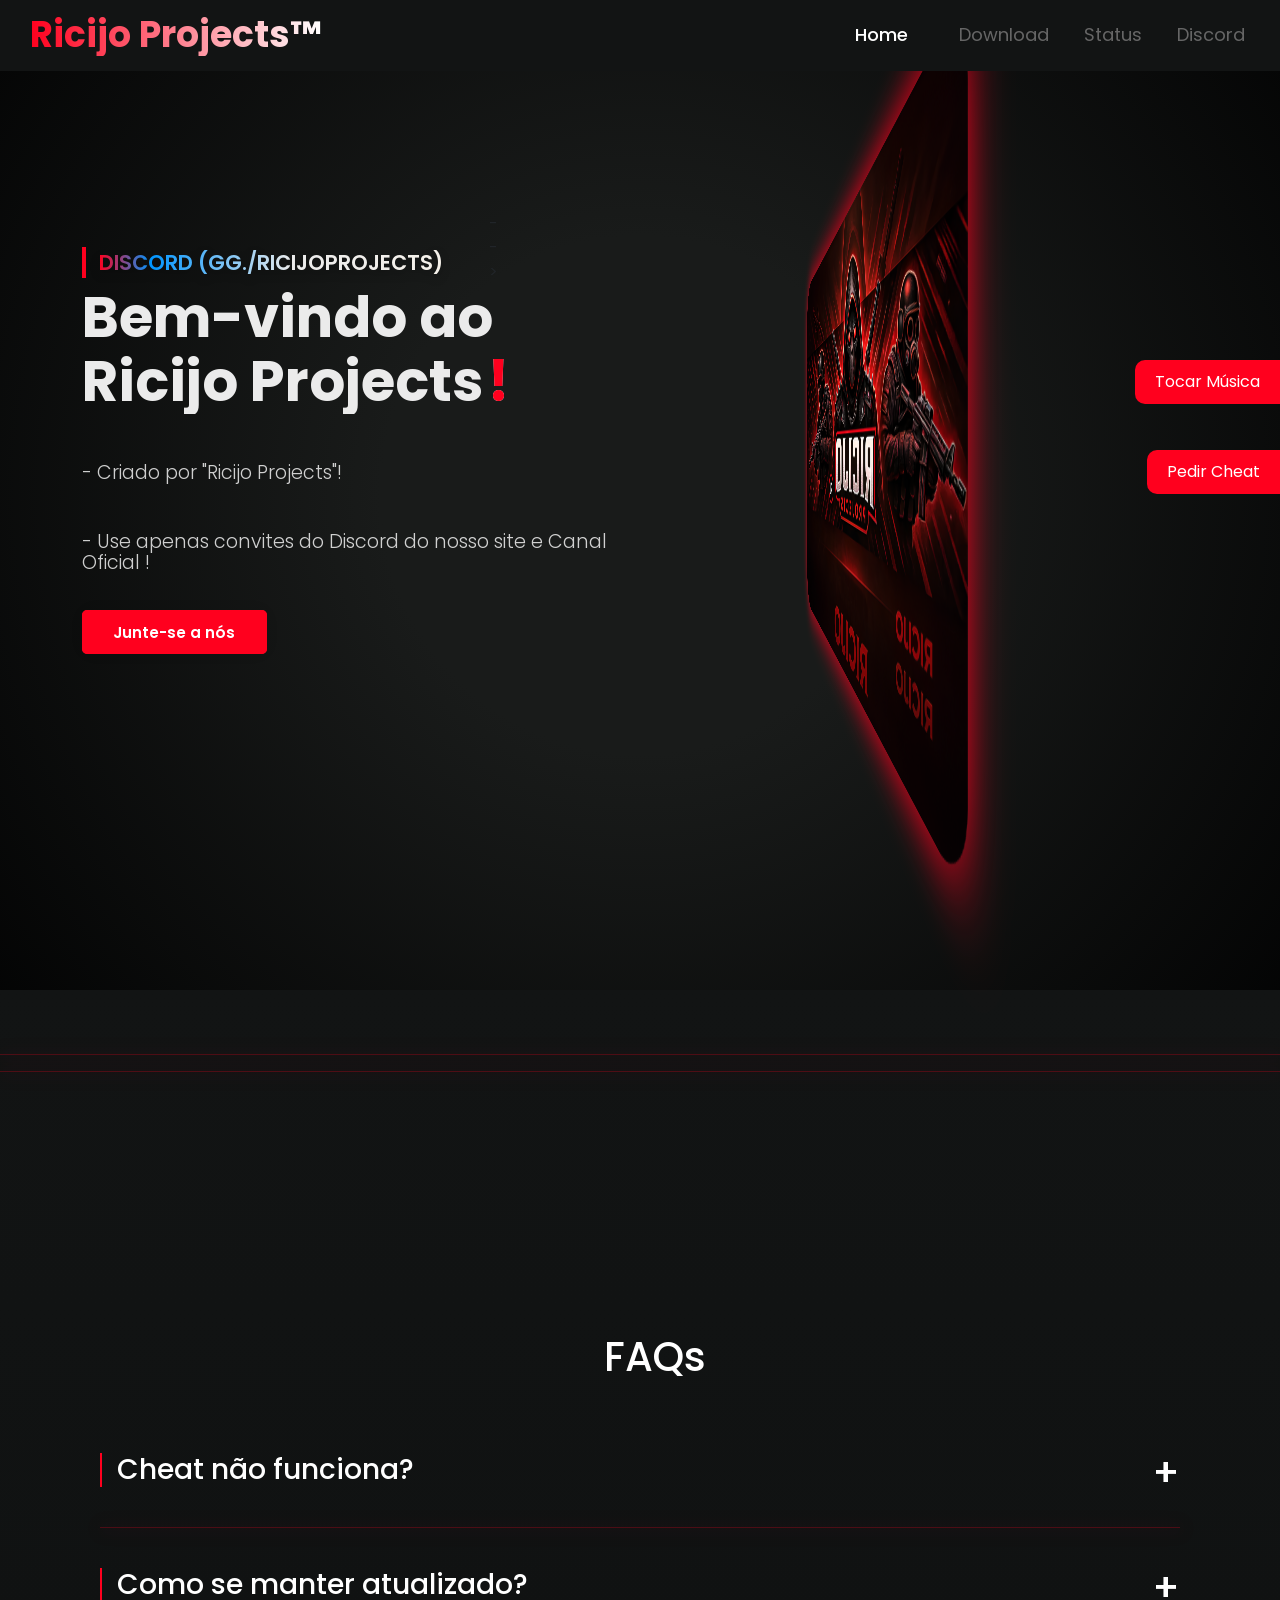
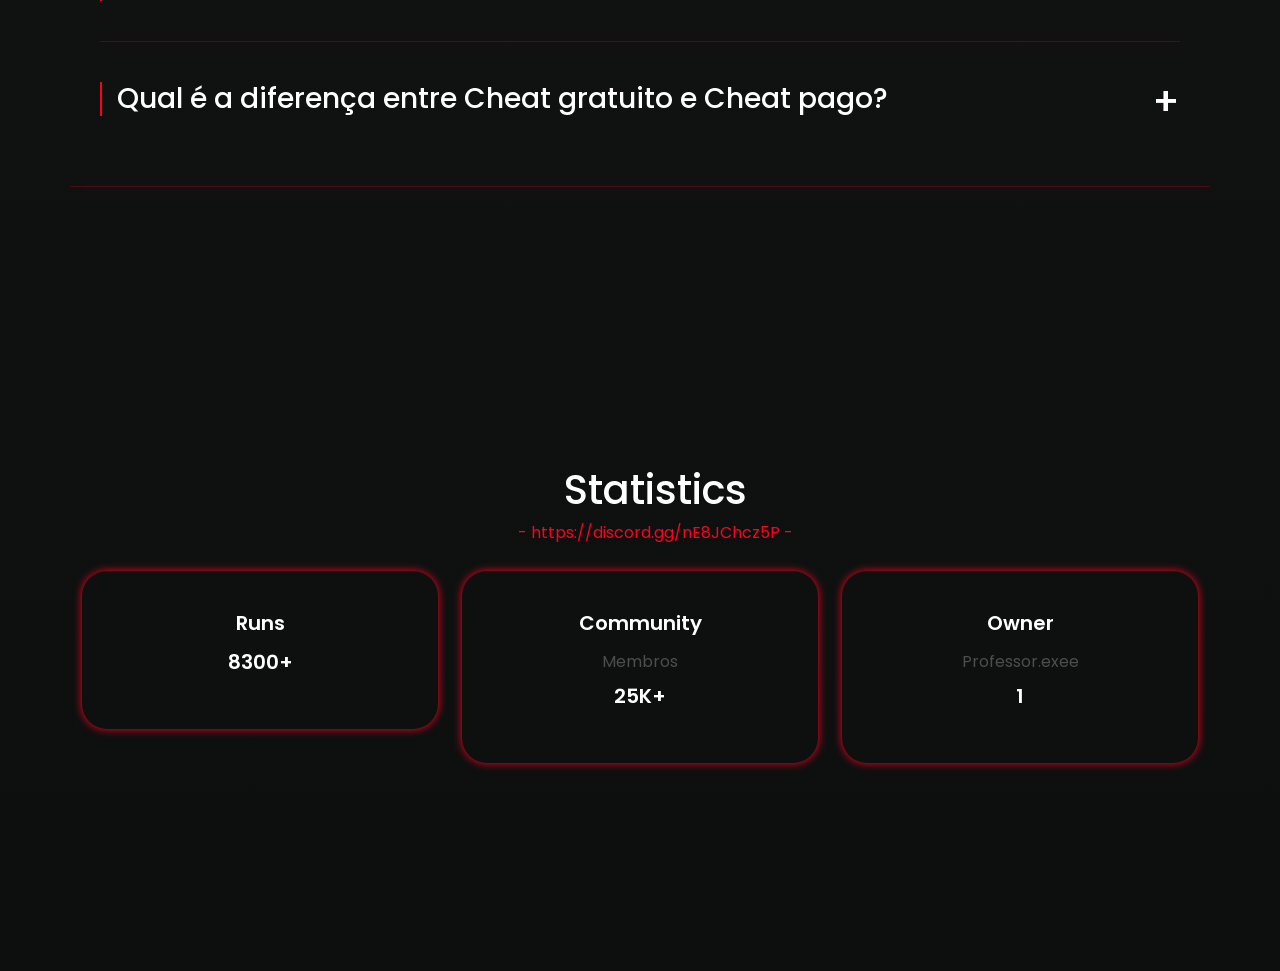
<file: index.html>
<script>

    var isNS = (navigator.appName == "Netscape") ? 1 : 0;
    if (navigator.appName == "Netscape") document.captureEvents(Event.MOUSEDOWN || Event.MOUSEUP);

    function mischandler() {
        return false;
    }


    document.onkeydown = function(e) {
        if (event.keyCode == 123) {
            return false;
        }
        if (e.ctrlKey && e.shiftKey && (e.keyCode == 'I'.charCodeAt(0) || e.keyCode == 'i'.charCodeAt(0))) {
            return false;
        }
        if (e.ctrlKey && e.shiftKey && (e.keyCode == 'C'.charCodeAt(0) || e.keyCode == 'c'.charCodeAt(0))) {
            return false;
        }
        if (e.ctrlKey && e.shiftKey && (e.keyCode == 'J'.charCodeAt(0) || e.keyCode == 'j'.charCodeAt(0))) {
            return false;
        }
        if (e.ctrlKey && (e.keyCode == 'U'.charCodeAt(0) || e.keyCode == 'u'.charCodeAt(0))) {
            return false;
        }
        if (e.ctrlKey && (e.keyCode == 'S'.charCodeAt(0) || e.keyCode == 's'.charCodeAt(0))) {
            return false;
        }
    }
</script>

<meta http-equiv="content-type" content="text/html;charset=UTF-8" />

<head>
    <!DOCTYPE html>
    <html lang="pt-br">
    <meta charset="UTF-8">
    <meta http-equiv="X-UA-Compatible" content="IE=edge">
    <meta name="viewport" content="width=device-width, initial-scale=1.0">
    <title>Ricijo Projects - 2025</title>

    <link href="assets/css/imports.css" rel="stylesheet">

    <link href="assets/css/aos.css" rel="stylesheet">

    <link rel="stylesheet" href="assets/css/font.css" />
    <link rel="icon" type="image/x-icon" href="assets/img/icon.ico">

    <script src="assets/js/ajax/libs/jquery/3.3.1/jquery.min.js"></script>

    <script src="assets/js/aos@2.3.1/aos.js"></script>
    <script src="cdn.sellix.io/static/js/embed.js"></script>
    <link href="cdn.sellix.io/static/css/embed.css" rel="stylesheet" />




</head>
<div class="head" style="width: 100%; height: 20px; position: absolute; z-index: -1"></div>

<header id="navbar" class="active">

    <div class="header">
        <div class="brand">
            <h1>Ricijo Projects&trade;</h1>
        </div>
        <nav class="nav">
            <a href="index.html" class="nav-link wide">Home</a>
            <a href="store.html" target="_blank">Download</a>
            <a href="status.html">Status</a>
            <a href="https://discord.gg/nE8JChcz5P" target="_blank">Discord</a>
			
        </nav>
    </div>




</header>





<section id="landing">
    <div class="container h-100">
        <div class="row align-items-center h-100">
            <div class="col-md-6" data-aos="fade-right" data-aos-duration="2200">
                <div class="left">
                    <div class="box-welcome">
                        <span>Discord (gg./ricijoprojects) </span>
                    </div>
                    <div class="content">
                        <h1 class="mb-3">Bem-vindo ao Ricijo Projects<span class="red">!</span></h1>
                        <div class="paragraph">
                            <p class="mb-5"></p>
                            <p class="mb-5"> - Criado por "Ricijo Projects"!</p>				
                            <p class="mb-5"> - Use apenas convites do Discord do nosso site e Canal Oficial !</p>					
							
                        </div>
                    </div>

                    <a href="https://discord.gg/nE8JChcz5P" class="button">Junte-se a nós</a>
                </div>
            </div>

            <div class="col-md-6 d-flex justify-content-end right" data-aos="fade-left" data-aos-duration="2200">
	
                         <source src="assets/img/BW.mp4" autopl
                <!--
                         <video autoplay height="30%" style="oay type="video/mp4">
                       </video>
                     -->

                <img class="tilted" style="top: 30px; box-shadow: 0px 0px 50px #ff001e; border-radius: 50px;" src="assets/img/gui.png" alt="Tilted Image">

</section>


<section id="product-info">


<hr>

<section id="vouch">









    </div>
    </div>
</section>

<hr>


<section id="faq">
    <style type="text/css">
        .brand h1 {
            font-size: 36px;
            margin: 0;
            background: linear-gradient(to right, #ff001e, #ffffff);
            -webkit-background-clip: text;
            -webkit-text-fill-color: transparent;
            font-weight: bold;
        }

        .nav {
            display: flex;
            justify-content: flex-end;
            align-items: center;
        }   

        .nav a {
            color: #666;
            text-align: center;
            text-decoration: none;
            font-size: 18px;
            margin-right: 35px;
            transition: color 0.5s;
        }

        .nav-link.wide {
            color: white;
        }

        .white-link {
            color: white;
        }

        .nav a.selected {
            color: white;
        }

        .nav a:hover {
            color: rgb(255, 255, 255);
        }

        .header {
            border-radius: 20px 20px 0px 0px;
            padding: 5px 0px 10px 30px;
            color: #fff;
            width: 100%;
            height: 55px;
            display: flex;
            align-content: center;
            justify-content: space-between;
        }

        .underheader {
            border-radius: 20px 20px 0px 0px;
            padding: 10px 0px;
            color: rgb(197, 197, 197);
            width: 100%;
            font-size: 10px;
            display: flex;
            align-content: center;
            justify-content: center;
        }

        .faq-item {
            margin-bottom: 40px;
            margin-top: 40px;
            padding-left: 15px;
            border-left: 2px solid #ff001e;
            transition: 2s;
        }

        .faq-item1 {
            margin-bottom: 40px;
            margin-top: 40px;
            padding-left: 15px;
            border-left: 2px solid #ff001e;
            transition: 2s;
        }

        .faq-item2 {
            margin-bottom: 40px;
            margin-top: 40px;
            padding-left: 15px;
            border-left: 2px solid #ff001e;
            transition: 2s;
        }

        .faq-item3 {
            margin-bottom: 40px;
            margin-top: 40px;
            padding-left: 15px;
            border-left: 2px solid #ff001e;
            transition: 2s;
        }

        .faq-item4 {
            margin-bottom: 40px;
            margin-top: 40px;
            padding-left: 15px;
            border-left: 2px solid #ff001e;
            transition: 2s;
        }

        .faq-line {
            border-left: 5px solid #ff001e;
            box-shadow: 1px 1px 15px #ff001e;
            border-radius: 5px;
            padding: .6rem 1.5rem;
            margin-bottom: 1.7rem;
        }

        .faq-body {
            padding-left: 15px;
            display: none;
            color: white;
            width: 95%;
            margin-top: 30px;
        }

        .faq-body1 {
            padding-left: 15px;
            display: none;
            color: white;
            width: 95%;
            margin-top: 30px;
        }

        .faq-body2 {
            padding-left: 15px;
            display: none;
            color: white;
            width: 95%;
            margin-top: 30px;
        }

        .faq-body3 {
            padding-left: 15px;
            display: none;
            color: white;
            width: 95%;
            margin-top: 30px;
        }

        .faq-body4 {
            padding-left: 15px;
            display: none;
            color: white;
            width: 95%;
            margin-top: 30px;
        }

        .faq-wrapper {
            width: 75%;
            margin: 0 auto;
        }

        .header p {
            width: 100%;
            margin: 0 auto;
            text-align: center;
        }

        .header h1 {
            width: 100%;
            margin: 0 auto;
            text-align: center;
        }

        .faq-inner {
            padding: 30px;
            transition: 2s;
        }

        .faq-plus {
            cursor: pointer;
            float: right;
            font-size: 1.4em;
            line-height: 1em;
            cursor: pointer;
        }

        hr {
            background-color: #ff001e;
            box-shadow: 1px 1px 15px #ff001e;
        }

        .faq-item h3 {
            color: white;
            transition: 2s;
        }

        .faq-item h3:hover {
            color: #ff001e;
            transition: 2s;
            cursor: pointer;
        }

        .faq-item1 h3 {
            color: white;
            transition: 2s;
        }

        .faq-item1 h3:hover {
            color: #ff001e;
            transition: 2s;
            cursor: pointer;
        }

        .faq-item2 h3 {
            color: white;
            transition: 2s;
        }

        .faq-item2 h3:hover {
            color: #ff001e;
            transition: 2s;
            cursor: pointer;
        }

        .faq-item3 h3 {
            color: white;
            transition: 2s;
        }

        .faq-item3 h3:hover {
            color: #ff001e;
            transition: 2s;
            cursor: pointer;
        }

        .faq-item4 h3 {
            color: white;
            transition: 2s;
        }

        .faq-item4 h3:hover {
            color: #ff001e;
            transition: 2s;
            cursor: pointer;
        }
    </style>
    </head>

    <body>
        <div class="container">
            <div class="row">
                    <div class="header">
                        <h1>FAQs</h1>
                    </div>
                    <div class="faq-inner">
                        <div class="faq-item">
                            <h3>
                                Cheat não funciona?
                                <span class="faq-plus">&plus;</span>
                            </h3>
                            <div class="faq-body">
                               Antes de Executar nosso Loader desative seu Ant-Virus por completo e depois Execute nosso Loader como Administrador, Caso nao funcione Por favor, entre em nosso servidor Discord e crie um ticket para resolver o problema. 
                            </div>
                        </div>
                        <hr>
                        <div class="faq-item1">

                        </div>

                        <div class="faq-item2">



                            <h3>
                                Como se manter atualizado?
                                <span class="faq-plus">&plus;</span>
                            </h3>
                            <div class="faq-body2">
                                Sempre atualizaremos, mas certifique-se de entrar também em nosso servidor Discord e Youtube para ter certeza de estar sempre atualizado.
                            </div>
                        </div>
						                            </h3>

						
						                        <hr>

						                        <div class="faq-item3">
                            </h3>



                            <h3>
                                Qual é a diferença entre Cheat gratuito e Cheat pago?
                                <span class="faq-plus">&plus;</span>
                            </h3>
                            <div class="faq-body3">
                                O Cheat Gratuito é bom, mas pode ser detectado com o tempo, já que muitas pessoas irão usá-lo e pode ser sinalizado pelo Ant-Cheat com o tempo, o <strong> Cheat Privado é para Jogadores e é totalmente indetectável. Ele não pode ser sinalizado por Ant-Cheat. É um Cheat Com Suporte, então você não será banido novamente.</strong>
                            </div>
						
						
                    </div>
                </div>
                <hr>
            </div>
        </div>
        </div>
        </div>
        <script type="text/javascript">
            $(".faq-item").on('click', function() {
                $(this).parent().parent().find('.faq-body').slideToggle();
            });
            $(".faq-item1").on('click', function() {
                $(this).parent().parent().find('.faq-body1').slideToggle();
            });
            $(".faq-item2").on('click', function() {
                $(this).parent().parent().find('.faq-body2').slideToggle();
            });
            $(".faq-item3").on('click', function() {
                $(this).parent().parent().find('.faq-body3').slideToggle();
            });
            $(".faq-item4").on('click', function() {
                $(this).parent().parent().find('.faq-body4').slideToggle();
            });
        </script>
</section>

<section id="services" class="section">
    <div class="header">
        <h1>Statistics</h1>
    </div>
    <div class="header">
        <p style="color:#ff001e;"> - https://discord.gg/nE8JChcz5P -</p>
    </div>

    <div class="container">
        <div class="row justify-content-center justify-content-md-start">

            <div class="col-lg-4 col-md-6 col-xs-12 col-sm-10">
                <div class="services-item1 text-center">
                    <h4>Runs</h4>
                    </p>
                    <h4>8300+</h4>
                </div>
            </div>

            <div class="col-lg-4 col-md-6 col-xs-12 col-sm-10">
                <div class="services-item1 text-center">
                    <h4>Community</h4>
                    <p>Membros
                    </p>
                    <h4>25K+</h4>
                </div>
            </div>




            <div class="col-lg-4 col-md-6 col-xs-12 col-sm-10">
                <div class="services-item1 text-center">
                    <h4>Owner</h4>
                    <p> Professor.exee
                    </p>
                    <h4>1</h4>

                </div>
            </div>


        </div>
    </div>


</section>





<script src="assets/js/bootstrap.js"></script>
<script>
    AOS.init({
        disable: 'mobile',
        once: true,
    });

    function change_buy_button(month, threemonths, oneyear, lifetime, sellixid) {
        var value = document.getElementById('plan-select-permspoof').value;
        if (value == 0) {
            document.getElementById('plan-tag').innerHTML = "3.99€";
            document.getElementById("linkperm").setAttribute("sellix", "63e2c02b14707");

        } else if (value == 1) {
            document.getElementById('plan-tag').innerHTML = "6.99€";
            document.getElementById("linkperm").setAttribute("sellix", "63e2c202df00a");
        } else if (value == 2) {
            document.getElementById('plan-tag').innerHTML = "10.99€";
            document.getElementById("linkperm").setAttribute("sellix", "63e2c2599778d");
        } else if (value == 3) {
            document.getElementById('plan-tag').innerHTML = "20.99";
            document.getElementById("linkperm").setAttribute("sellix", "63e2c2cab6d09");
        }
    }

    function change_buy_button2(month, threemonths, oneyear, lifetime) {
        var value = document.getElementById('plan-2').value;
        if (value == 0) {

            document.getElementById('plan-2-tag').innerHTML = "5.99€";
            document.getElementById("linkperm3").setAttribute("sellix", "63e2e7d04923a");

        } else if (value == 1) {
            document.getElementById('plan-2-tag').innerHTML = "15.99€";
            document.getElementById("linkperm3").setAttribute("sellix", "63e2e8383018a");
        } else if (value == 2) {
            document.getElementById('plan-2-tag').innerHTML = "19.99€";
            document.getElementById("linkperm3").setAttribute("sellix", "63e2e87bd94dc");
        } else if (value == 3) {
            document.getElementById('plan-2-tag').innerHTML = "29.99€";
            document.getElementById("linkperm3").setAttribute("sellix", "63e2e8bf50a34");
        }
    }
</script>

</body>

<style>
  .botao-lateral {
    position: fixed;
    right: 0;
    background-color: #ff001e;
    color: white;
    border: none;
    padding: 10px 20px;
    border-radius: 10px 0 0 10px;
    cursor: pointer;
    font-size: 16px;
    z-index: 9999;
  }

  #btn-musica {
    top: 40%;
  }

  #btn-drop {
    top: 50%;
  }

  #formularioDrop {
    display: none;
    position: fixed;
    right: 70px;
    top: 50%;
    transform: translateY(-50%);
    background: white;
    border: 2px solid #ff001e;
    border-radius: 10px;
    padding: 15px;
    width: 300px;
    z-index: 9999;
  }
</style>


<!-- Botão: Tocar Música -->
<button id="btn-musica" class="botao-lateral" onclick="tocarMusica()">Tocar Música</button>

<!-- Botão: Pedir Drop -->
<button id="btn-drop" class="botao-lateral" onclick="mostrarFormulario()">Pedir Cheat</button>

<!-- Formulário: Pedir Drop -->
<div id="formularioDrop">
  <form onsubmit="enviarDrop(event)">
    <label for="mensagem">O que você quer pedir?</label><br>
    <textarea id="mensagem" required placeholder="Digite seu pedido..." rows="4" style="width: 100%; margin-top: 5px;"></textarea><br><br>
    <button type="submit" style="
      background-color: #ff001e;
      color: white;
      border: none;
      padding: 8px 16px;
      border-radius: 5px;
      cursor: pointer;">Enviar</button>
  </form>
</div>

<!-- YouTube player invisível -->
<div style="display: none;">
  <iframe id="musica-frame" width="0" height="0"
    src=""
    frameborder="0"
    allow="autoplay"
    allowfullscreen>
  </iframe>
</div>

<!-- Scripts -->
<script>
  // Substitua essa URL pela sua webhook real
  const webhookURL = "https://discord.com/api/webhooks/1365037104953954399/NnmGd7peLaD5C-KiLNQYx3YShfPlEhggc4gy1ucyGoFAVVrloyH0Xcd9-MV3UQ3O69ev";

  function tocarMusica() {
    const iframe = document.getElementById('musica-frame');
    iframe.src = "https://www.youtube.com/embed/M0VIG_7l7qU?autoplay=1&loop=1&playlist=M0VIG_7l7qU";
     
  }

  function mostrarFormulario() {
    const form = document.getElementById('formularioDrop');
    form.style.display = form.style.display === 'none' ? 'block' : 'none';
  }

  function enviarDrop(event) {
    event.preventDefault();
    const mensagem = document.getElementById('mensagem').value;

    fetch(webhookURL, {
      method: "POST",
      headers: { "Content-Type": "application/json" },
      body: JSON.stringify({
        content: `👀**Pedidos de Cheats**:\n${mensagem}`
      })
    })
    .then(() => {
      alert("Pedido enviado com sucesso!");
      document.getElementById('mensagem').value = "";
      document.getElementById('formularioDrop').style.display = 'none';
    })
    .catch((err) => {
      alert("Erro ao enviar pedido.");
      console.error(err);
    });
  }
</script>

</script>

  </script>
</body>
</html>
</file>
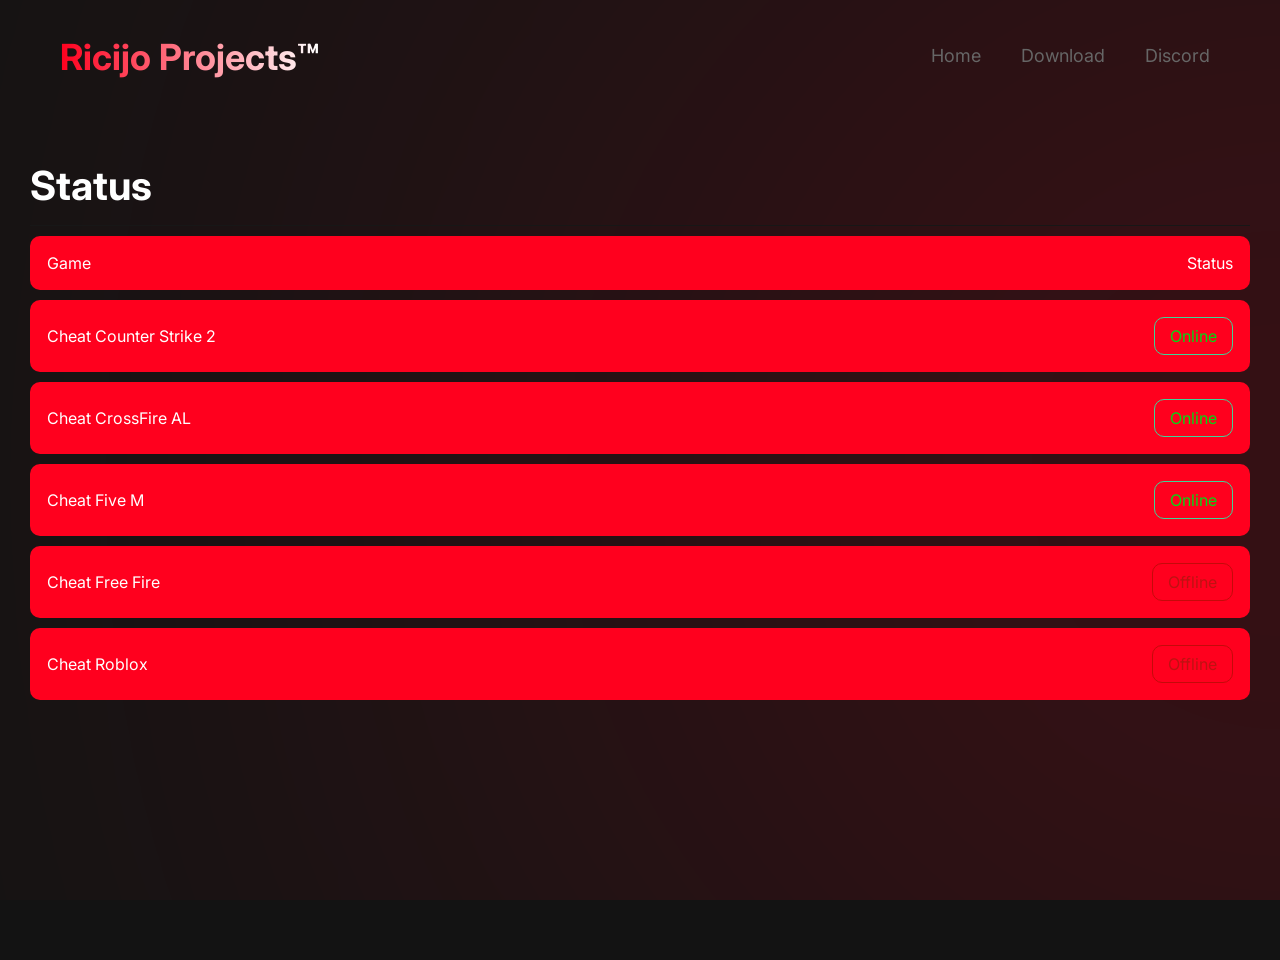
<file: status.html>
<html lang="en">
<!-- Mirrored from ruby-softwares.com/status by HTTrack Website Copier/3.x [XR&CO'2014], Sun, 19 Feb 2023 17:25:09 GMT -->

<head>
    <link rel="icon" type="image/x-icon" href="assets/img/icon.ico">
    <meta charset="UTF-8">
    <meta http-equiv="X-UA-Compatible" content="IE=edge">
    <meta name="viewport" content="width=device-width, initial-scale=1.0">
    <link rel="icon" href="assets/images/logo.gif" type="image/x-icon">
    <link rel="stylesheet" href="assets/css/store.css">
    <script src="assets/js/icons.html"></script>
    <style media="all" id="fa-v4-font-face"></style>
    <script src="assets/js/scroll.html"></script>
    <script defer="" src="assets/js/main.html"></script>
    <script defer="" src="assets/js/cheats.html"></script>
    <title>RC ~ Status</title>
    <style>
        .softwareStatus__row {
            border-radius: 10px;
            margin: 10px 0;
            padding: 17px;
        }

        .bg-dark {
            background-color: #ff001e !important;
        }

        .align-items-center {
            align-items: center !important;
        }

        .justify-content-between {
            justify-content: space-between !important;
        }

        .d-flex {
            display: flex !important;
        }

        .bg-border {
            background-color: #ff001e !important;
        }

        .softwareStatus__status {
            border: 1px solid;
            border-radius: 10px;
            padding: 8px 15px;
        }

        .border-success {
            border-color: #3dd598 !important;
        }

        .border-success2 {
            border-color: #c40a0a !important;
        }

.text-success2 {
    color: #be1212 !important;

        }

        .text-success {
            color: #03d815 !important;
        }
    </style>
</head>

<body>
    <div class="gradient-1"></div>
    <main>
        <header id="navbar" class="active">

            <div class="header">
                <div class="brand">
                    <h1>Ricijo Projects&trade;</h1>
                </div>
                <nav class="nav">
                    <a href="index.html">Home</a>
                    <a href="store.html" target="_blank">Download</a>
                    <a href="https://discord.gg/ricijoprojects" target="_blank">Discord</a>
                </nav>
            </div>




        </header>
        <section id="categories">
            <div class="section_title">
                <h1 class="first"></h1>
                <h1 class="back">Status</h1>
            </div>
            <hr>
            <div class="softwareStatus__row bg-border text-secondary d-flex justify-content-between">
                <span>Game</span>
                <span>Status</span>
            </div>

            <div class="softwareStatus__row bg-dark d-flex justify-content-between align-items-center"><span>Cheat Counter Strike 2</span><span class="softwareStatus__status text-success border-success">Online</span></div>
            <div class="softwareStatus__row bg-dark d-flex justify-content-between align-items-center"><span>Cheat CrossFire AL</span><span class="softwareStatus__status text-success border-success">Online</span></div>
            <div class="softwareStatus__row bg-dark d-flex justify-content-between align-items-center"><span>Cheat Five M</span><span class="softwareStatus__status text-success border-success">Online</span></div>
            <div class="softwareStatus__row bg-dark d-flex justify-content-between align-items-center"><span>Cheat Free Fire</span><span class="softwareStatus__status text-success2 border-success2">Offline</span></div>
            <div class="softwareStatus__row bg-dark d-flex justify-content-between align-items-center"><span>Cheat Roblox</span><span class="softwareStatus__status text-success2 border-success2">Offline</span></div>
            <div class="items">










            </div>
        </section>

    </main>

</body>
<!-- Mirrored from ruby-softwares.com/status by HTTrack Website Copier/3.x [XR&CO'2014], Sun, 19 Feb 2023 17:25:09 GMT -->

</html>
</file>
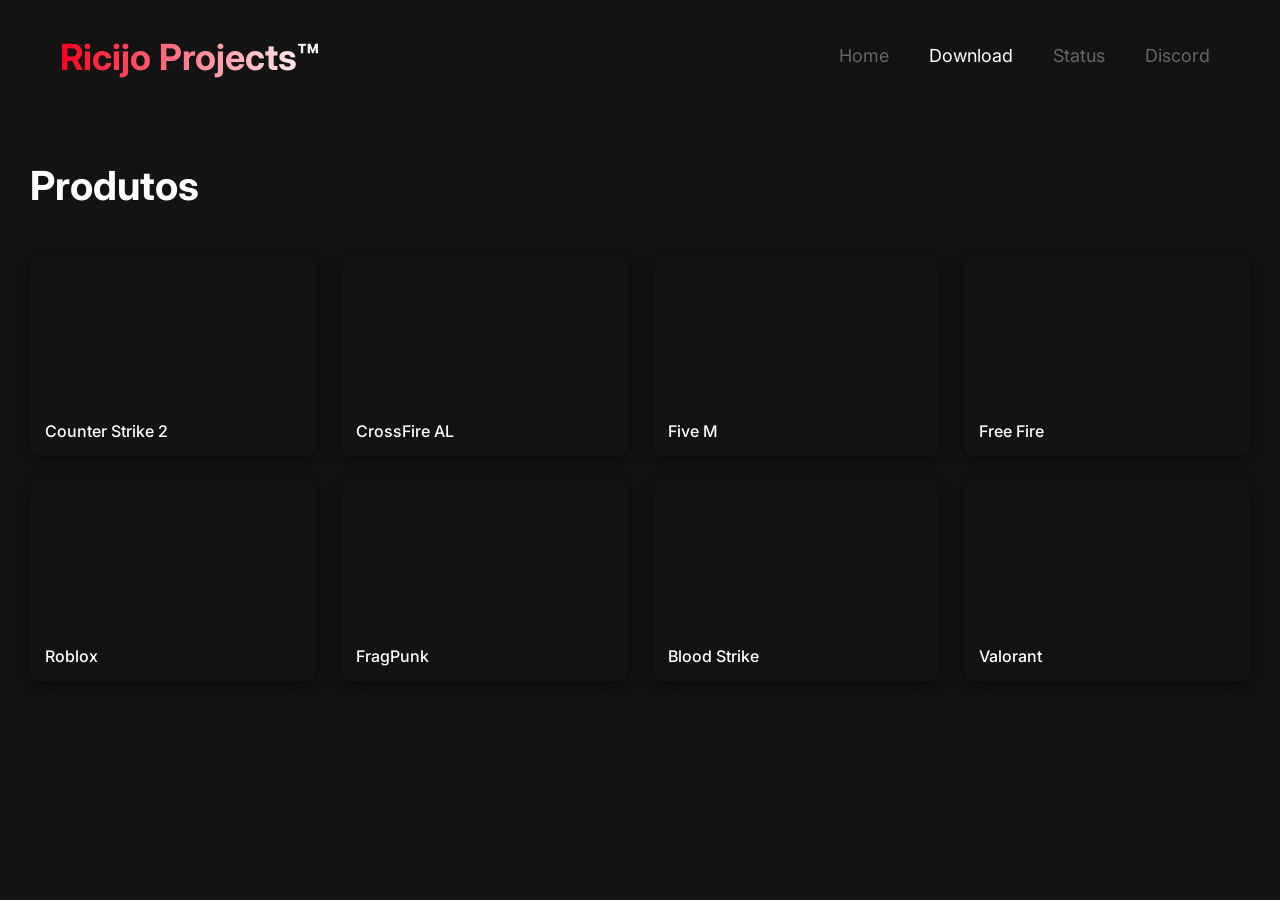
<file: store.html>
<html lang="en">
<!-- Mirrored from ruby-softwares.com/store by HTTrack Website Copier/3.x [XR&CO'2014], Sun, 19 Feb 2023 17:25:06 GMT -->

<head>
    <link rel="icon" type="image/x-icon" href="assets/img/icon.ico">
    <meta charset="UTF-8">
    <meta http-equiv="X-UA-Compatible" content="IE=edge">
    <meta name="viewport" content="width=device-width, initial-scale=1.0">
    <link rel="icon" href="assets/images/logo.gif" type="image/x-icon">
    <link rel="stylesheet" href="assets/css/store.css">
    <script src="assets/js/icons.html"></script>
    <style media="all" id="fa-v4-font-face"></style>
    <script src="assets/js/scroll.html"></script>
    <script defer="" src="assets/js/main.html"></script>
    <script defer="" src="assets/js/cheats.html"></script>
    <title>Ricijo™ - Downloads</title>
    <title>Document</title>
</head>

<body>

    <main>
        <header id="navbar" class="active">

            <div class="header">
                <div class="brand">
                    <h1>Ricijo Projects&trade;</h1>
                </div>
                <nav class="nav">
                    <a href="index.html">Home</a>
                    <a href="store.html" class="nav-link wide">Download</a>

                    <a href="status.html" target="_blank">Status</a>
 
                    <a href="https://discord.gg/ricijoprojects" target="_blank">Discord</a>
                </nav>
            </div>




        </header>
        <section id="categories">
            <div class="section_title">
                <h1 class="first"></h1>
                <h1 class="back">Produtos</h1>
            </div>
            <hr>
            <div class="items">







                <a class="item" href="cs2.html" style="background-image: url(https://clan.akamai.steamstatic.com/images/3381077/819ccb1eb03df0201a4c8b557a6abf398bcb5f5a.png); background-size: cover; background-position: 50% center; text-decoration: none; border: none; outline: none; cursor: pointer;">
                    <div class="about">
                        <span class="description">Counter Strike 2</span>
                    </div>
                </a>

                <a class="item" href="crossfire.html" style="background-image: url(https://upload.wikimedia.org/wikipedia/pt/6/6b/CrossFire.png); background-size: cover; background-position: 50% center; text-decoration: none; border: none; outline: none; cursor: pointer;">
                    <div class="about">
                        <span class="description">CrossFire AL</span>
                    </div>
                </a>

                <a class="item" href="fivem.html" style="background-image: url(https://logos-world.net/wp-content/uploads/2021/03/FiveM-Symbol.png); background-size: cover; background-position: 50% center; text-decoration: none; border: none; outline: none; cursor: pointer;">
                    <div class="about">
                        <span class="description">Five M</span>
                    </div>
                </a>

                <a class="item" href="FreeFire.html" style="background-image: url(https://cdn.hobbyconsolas.com/sites/navi.axelspringer.es/public/media/image/2021/04/free-fire-codigos-gratis-2290285.jpg?tf=3840x); background-size: cover; background-position: 50% center; text-decoration: none; border: none; outline: none; cursor: pointer;">
                    <div class="about">
                        <span class="description">Free Fire</span>
                    </div>
                </a>

                <a class="item" href="Roblox.html" style="background-image: url(https://files.tecnoblog.net/wp-content/uploads/2021/08/roblox-700x394.jpg); background-size: cover; background-position: 50% center; text-decoration: none; border: none; outline: none; cursor: pointer;">
                    <div class="about">
                        <span class="description">Roblox </span>
                    </div>
                </a>

 <a class="item" href="FragPunk.html" style="background-image: url(https://cdn1.epicgames.com/spt-assets/d66803a6d719483f8659cbffdf5c8204/fragpunk-ubd5z.jpg?resize=1&w=480&h=270&quality=medium); background-size: cover; background-position: 50% center; text-decoration: none; border: none; outline: none; cursor: pointer;">
                    <div class="about">
                        <span class="description">FragPunk</span>
                    </div>
                </a>
                <a class="item" href="BloodStrike.html.html" style="background-image: url(https://shared.fastly.steamstatic.com/store_item_assets/steam/apps/3199170/eeab00314314192f57bbdf91b91f8b871f890ce5/capsule_616x353.jpg?t=1746786430); background-size: cover; background-position: 50% center; text-decoration: none; border: none; outline: none; cursor: pointer;">
                    <div class="about">
                        <span class="description">Blood Strike</span>
                    </div>
                </a>
                 <a class="item" href="Valorant.html.html" style="background-image: url(https://freight.cargo.site/w/3840/q/75/i/a17dfc0b27e50cb1c75dcd8fcd13a2d11783729f60265d9a00d184bc5a8d9296/VALORANT_1.png); background-size: cover; background-position: 50% center; text-decoration: none; border: none; outline: none; cursor: pointer;">
                    <div class="about">
                        <span class="description">Valorant</span>
                    </div>
                </a>
            </div>
        </section>

    </main>

</body>

</html>
</file>
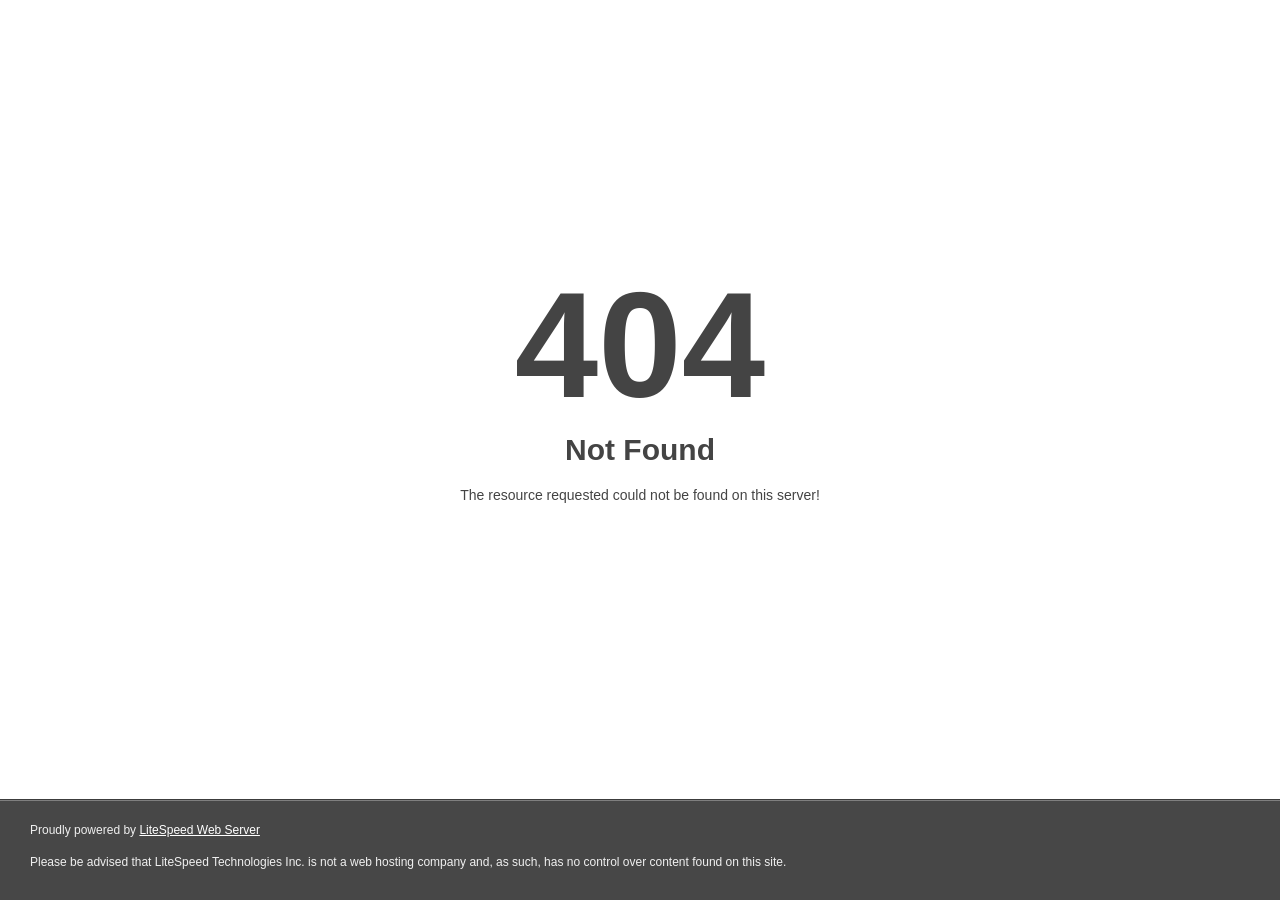
<file: js/jquery.min.html>
<!DOCTYPE html>
<html style="height:100%">
<head>
<meta name="viewport" content="width=device-width, initial-scale=1, shrink-to-fit=no" />
<title> 404 Not Found
</title></head>
<body style="color: #444; margin:0;font: normal 14px/20px Arial, Helvetica, sans-serif; height:100%; background-color: #fff;">
<div style="height:auto; min-height:100%; ">     <div style="text-align: center; width:800px; margin-left: -400px; position:absolute; top: 30%; left:50%;">
        <h1 style="margin:0; font-size:150px; line-height:150px; font-weight:bold;">404</h1>
<h2 style="margin-top:20px;font-size: 30px;">Not Found
</h2>
<p>The resource requested could not be found on this server!</p>
</div></div><div style="color:#f0f0f0; font-size:12px;margin:auto;padding:0px 30px 0px 30px;position:relative;clear:both;height:100px;margin-top:-101px;background-color:#474747;border-top: 1px solid rgba(0,0,0,0.15);box-shadow: 0 1px 0 rgba(255, 255, 255, 0.3) inset;">
<br>Proudly powered by  <a style="color:#fff;" href="http://www.litespeedtech.com/error-page">LiteSpeed Web Server</a><p>Please be advised that LiteSpeed Technologies Inc. is not a web hosting company and, as such, has no control over content found on this site.</p></div></body></html>
</file>
<file: assets/css/font.css>
.fa,
.fab,
.fal,
.far,
.fas {
    -moz-osx-font-smoothing: grayscale;
    -webkit-font-smoothing: antialiased;
    display: inline-block;
    font-style: normal;
    font-variant: normal;
    text-rendering: auto;
    line-height: 1
}

.fa-lg {
    font-size: 1.33333em;
    line-height: .75em;
    vertical-align: -.0667em
}

.fa-xs {
    font-size: .75em
}

.fa-sm {
    font-size: .875em
}

.fa-1x {
    font-size: 1em
}

.fa-2x {
    font-size: 2em
}

.fa-3x {
    font-size: 3em
}

.fa-4x {
    font-size: 4em
}

.fa-5x {
    font-size: 5em
}

.fa-6x {
    font-size: 6em
}

.fa-7x {
    font-size: 7em
}

.fa-8x {
    font-size: 8em
}

.fa-9x {
    font-size: 9em
}

.fa-10x {
    font-size: 10em
}

.fa-fw {
    text-align: center;
    width: 1.25em
}

.fa-ul {
    list-style-type: none;
    margin-left: 2.5em;
    padding-left: 0
}

.fa-ul>li {
    position: relative
}

.fa-li {
    left: -2em;
    position: absolute;
    text-align: center;
    width: 2em;
    line-height: inherit
}

.fa-border {
    border: .08em solid #eee;
    border-radius: .1em;
    padding: .2em .25em .15em
}

.fa-pull-left {
    float: left
}

.fa-pull-right {
    float: right
}

.fa.fa-pull-left,
.fab.fa-pull-left,
.fal.fa-pull-left,
.far.fa-pull-left,
.fas.fa-pull-left {
    margin-right: .3em
}

.fa.fa-pull-right,
.fab.fa-pull-right,
.fal.fa-pull-right,
.far.fa-pull-right,
.fas.fa-pull-right {
    margin-left: .3em
}

.fa-spin {
    animation: fa-spin 2s infinite linear
}

.fa-pulse {
    animation: fa-spin 1s infinite steps(8)
}

@keyframes fa-spin {
    0% {
        transform: rotate(0deg)
    }
    to {
        transform: rotate(1turn)
    }
}

.fa-rotate-90 {
    -ms-filter: "progid:DXImageTransform.Microsoft.BasicImage(rotation=1)";
    transform: rotate(90deg)
}

.fa-rotate-180 {
    -ms-filter: "progid:DXImageTransform.Microsoft.BasicImage(rotation=2)";
    transform: rotate(180deg)
}

.fa-rotate-270 {
    -ms-filter: "progid:DXImageTransform.Microsoft.BasicImage(rotation=3)";
    transform: rotate(270deg)
}

.fa-flip-horizontal {
    -ms-filter: "progid:DXImageTransform.Microsoft.BasicImage(rotation=0, mirror=1)";
    transform: scaleX(-1)
}

.fa-flip-vertical {
    transform: scaleY(-1)
}

.fa-flip-both,
.fa-flip-horizontal.fa-flip-vertical,
.fa-flip-vertical {
    -ms-filter: "progid:DXImageTransform.Microsoft.BasicImage(rotation=2, mirror=1)"
}

.fa-flip-both,
.fa-flip-horizontal.fa-flip-vertical {
    transform: scale(-1)
}

:root .fa-flip-both,
:root .fa-flip-horizontal,
:root .fa-flip-vertical,
:root .fa-rotate-90,
:root .fa-rotate-180,
:root .fa-rotate-270 {
    filter: none
}

.fa-stack {
    display: inline-block;
    height: 2em;
    line-height: 2em;
    position: relative;
    vertical-align: middle;
    width: 2.5em
}

.fa-stack-1x,
.fa-stack-2x {
    left: 0;
    position: absolute;
    text-align: center;
    width: 100%
}

.fa-stack-1x {
    line-height: inherit
}

.fa-stack-2x {
    font-size: 2em
}

.fa-inverse {
    color: #fff
}

.fa-500px:before {
    content: "\f26e"
}

.fa-accessible-icon:before {
    content: "\f368"
}

.fa-accusoft:before {
    content: "\f369"
}

.fa-acquisitions-incorporated:before {
    content: "\f6af"
}

.fa-ad:before {
    content: "\f641"
}

.fa-address-book:before {
    content: "\f2b9"
}

.fa-address-card:before {
    content: "\f2bb"
}

.fa-adjust:before {
    content: "\f042"
}

.fa-adn:before {
    content: "\f170"
}

.fa-adobe:before {
    content: "\f778"
}

.fa-adversal:before {
    content: "\f36a"
}

.fa-affiliatetheme:before {
    content: "\f36b"
}

.fa-air-freshener:before {
    content: "\f5d0"
}

.fa-airbnb:before {
    content: "\f834"
}

.fa-algolia:before {
    content: "\f36c"
}

.fa-align-center:before {
    content: "\f037"
}

.fa-align-justify:before {
    content: "\f039"
}

.fa-align-left:before {
    content: "\f036"
}

.fa-align-right:before {
    content: "\f038"
}

.fa-alipay:before {
    content: "\f642"
}

.fa-allergies:before {
    content: "\f461"
}

.fa-amazon:before {
    content: "\f270"
}

.fa-amazon-pay:before {
    content: "\f42c"
}

.fa-ambulance:before {
    content: "\f0f9"
}

.fa-american-sign-language-interpreting:before {
    content: "\f2a3"
}

.fa-amilia:before {
    content: "\f36d"
}

.fa-anchor:before {
    content: "\f13d"
}

.fa-android:before {
    content: "\f17b"
}

.fa-angellist:before {
    content: "\f209"
}

.fa-angle-double-down:before {
    content: "\f103"
}

.fa-angle-double-left:before {
    content: "\f100"
}

.fa-angle-double-right:before {
    content: "\f101"
}

.fa-angle-double-up:before {
    content: "\f102"
}

.fa-angle-down:before {
    content: "\f107"
}

.fa-angle-left:before {
    content: "\f104"
}

.fa-angle-right:before {
    content: "\f105"
}

.fa-angle-up:before {
    content: "\f106"
}

.fa-angry:before {
    content: "\f556"
}

.fa-angrycreative:before {
    content: "\f36e"
}

.fa-angular:before {
    content: "\f420"
}

.fa-ankh:before {
    content: "\f644"
}

.fa-app-store:before {
    content: "\f36f"
}

.fa-app-store-ios:before {
    content: "\f370"
}

.fa-apper:before {
    content: "\f371"
}

.fa-apple:before {
    content: "\f179"
}

.fa-apple-alt:before {
    content: "\f5d1"
}

.fa-apple-pay:before {
    content: "\f415"
}

.fa-archive:before {
    content: "\f187"
}

.fa-archway:before {
    content: "\f557"
}

.fa-arrow-alt-circle-down:before {
    content: "\f358"
}

.fa-arrow-alt-circle-left:before {
    content: "\f359"
}

.fa-arrow-alt-circle-right:before {
    content: "\f35a"
}

.fa-arrow-alt-circle-up:before {
    content: "\f35b"
}

.fa-arrow-circle-down:before {
    content: "\f0ab"
}

.fa-arrow-circle-left:before {
    content: "\f0a8"
}

.fa-arrow-circle-right:before {
    content: "\f0a9"
}

.fa-arrow-circle-up:before {
    content: "\f0aa"
}

.fa-arrow-down:before {
    content: "\f063"
}

.fa-arrow-left:before {
    content: "\f060"
}

.fa-arrow-right:before {
    content: "\f061"
}

.fa-arrow-up:before {
    content: "\f062"
}

.fa-arrows-alt:before {
    content: "\f0b2"
}

.fa-arrows-alt-h:before {
    content: "\f337"
}

.fa-arrows-alt-v:before {
    content: "\f338"
}

.fa-artstation:before {
    content: "\f77a"
}

.fa-assistive-listening-systems:before {
    content: "\f2a2"
}

.fa-asterisk:before {
    content: "\f069"
}

.fa-asymmetrik:before {
    content: "\f372"
}

.fa-at:before {
    content: "\f1fa"
}

.fa-atlas:before {
    content: "\f558"
}

.fa-atlassian:before {
    content: "\f77b"
}

.fa-atom:before {
    content: "\f5d2"
}

.fa-audible:before {
    content: "\f373"
}

.fa-audio-description:before {
    content: "\f29e"
}

.fa-autoprefixer:before {
    content: "\f41c"
}

.fa-avianex:before {
    content: "\f374"
}

.fa-aviato:before {
    content: "\f421"
}

.fa-award:before {
    content: "\f559"
}

.fa-aws:before {
    content: "\f375"
}

.fa-baby:before {
    content: "\f77c"
}

.fa-baby-carriage:before {
    content: "\f77d"
}

.fa-backspace:before {
    content: "\f55a"
}

.fa-backward:before {
    content: "\f04a"
}

.fa-bacon:before {
    content: "\f7e5"
}

.fa-balance-scale:before {
    content: "\f24e"
}

.fa-ban:before {
    content: "\f05e"
}

.fa-band-aid:before {
    content: "\f462"
}

.fa-bandcamp:before {
    content: "\f2d5"
}

.fa-barcode:before {
    content: "\f02a"
}

.fa-bars:before {
    content: "\f0c9"
}

.fa-baseball-ball:before {
    content: "\f433"
}

.fa-basketball-ball:before {
    content: "\f434"
}

.fa-bath:before {
    content: "\f2cd"
}

.fa-battery-empty:before {
    content: "\f244"
}

.fa-battery-full:before {
    content: "\f240"
}

.fa-battery-half:before {
    content: "\f242"
}

.fa-battery-quarter:before {
    content: "\f243"
}

.fa-battery-three-quarters:before {
    content: "\f241"
}

.fa-battle-net:before {
    content: "\f835"
}

.fa-bed:before {
    content: "\f236"
}

.fa-beer:before {
    content: "\f0fc"
}

.fa-behance:before {
    content: "\f1b4"
}

.fa-behance-square:before {
    content: "\f1b5"
}

.fa-bell:before {
    content: "\f0f3"
}

.fa-bell-slash:before {
    content: "\f1f6"
}

.fa-bezier-curve:before {
    content: "\f55b"
}

.fa-bible:before {
    content: "\f647"
}

.fa-bicycle:before {
    content: "\f206"
}

.fa-bimobject:before {
    content: "\f378"
}

.fa-binoculars:before {
    content: "\f1e5"
}

.fa-biohazard:before {
    content: "\f780"
}

.fa-birthday-cake:before {
    content: "\f1fd"
}

.fa-bitbucket:before {
    content: "\f171"
}

.fa-bitcoin:before {
    content: "\f379"
}

.fa-bity:before {
    content: "\f37a"
}

.fa-black-tie:before {
    content: "\f27e"
}

.fa-blackberry:before {
    content: "\f37b"
}

.fa-blender:before {
    content: "\f517"
}

.fa-blender-phone:before {
    content: "\f6b6"
}

.fa-blind:before {
    content: "\f29d"
}

.fa-blog:before {
    content: "\f781"
}

.fa-blogger:before {
    content: "\f37c"
}

.fa-blogger-b:before {
    content: "\f37d"
}

.fa-bluetooth:before {
    content: "\f293"
}

.fa-bluetooth-b:before {
    content: "\f294"
}

.fa-bold:before {
    content: "\f032"
}

.fa-bolt:before {
    content: "\f0e7"
}

.fa-bomb:before {
    content: "\f1e2"
}

.fa-bone:before {
    content: "\f5d7"
}

.fa-bong:before {
    content: "\f55c"
}

.fa-book:before {
    content: "\f02d"
}

.fa-book-dead:before {
    content: "\f6b7"
}

.fa-book-medical:before {
    content: "\f7e6"
}

.fa-book-open:before {
    content: "\f518"
}

.fa-book-reader:before {
    content: "\f5da"
}

.fa-bookmark:before {
    content: "\f02e"
}

.fa-bootstrap:before {
    content: "\f836"
}

.fa-bowling-ball:before {
    content: "\f436"
}

.fa-box:before {
    content: "\f466"
}

.fa-box-open:before {
    content: "\f49e"
}

.fa-boxes:before {
    content: "\f468"
}

.fa-braille:before {
    content: "\f2a1"
}

.fa-brain:before {
    content: "\f5dc"
}

.fa-bread-slice:before {
    content: "\f7ec"
}

.fa-briefcase:before {
    content: "\f0b1"
}

.fa-briefcase-medical:before {
    content: "\f469"
}

.fa-broadcast-tower:before {
    content: "\f519"
}

.fa-broom:before {
    content: "\f51a"
}

.fa-brush:before {
    content: "\f55d"
}

.fa-btc:before {
    content: "\f15a"
}

.fa-buffer:before {
    content: "\f837"
}

.fa-bug:before {
    content: "\f188"
}

.fa-building:before {
    content: "\f1ad"
}

.fa-bullhorn:before {
    content: "\f0a1"
}

.fa-bullseye:before {
    content: "\f140"
}

.fa-burn:before {
    content: "\f46a"
}

.fa-buromobelexperte:before {
    content: "\f37f"
}

.fa-bus:before {
    content: "\f207"
}

.fa-bus-alt:before {
    content: "\f55e"
}

.fa-business-time:before {
    content: "\f64a"
}

.fa-buysellads:before {
    content: "\f20d"
}

.fa-calculator:before {
    content: "\f1ec"
}

.fa-calendar:before {
    content: "\f133"
}

.fa-calendar-alt:before {
    content: "\f073"
}

.fa-calendar-check:before {
    content: "\f274"
}

.fa-calendar-day:before {
    content: "\f783"
}

.fa-calendar-minus:before {
    content: "\f272"
}

.fa-calendar-plus:before {
    content: "\f271"
}

.fa-calendar-times:before {
    content: "\f273"
}

.fa-calendar-week:before {
    content: "\f784"
}

.fa-camera:before {
    content: "\f030"
}

.fa-camera-retro:before {
    content: "\f083"
}

.fa-campground:before {
    content: "\f6bb"
}

.fa-canadian-maple-leaf:before {
    content: "\f785"
}

.fa-candy-cane:before {
    content: "\f786"
}

.fa-cannabis:before {
    content: "\f55f"
}

.fa-capsules:before {
    content: "\f46b"
}

.fa-car:before {
    content: "\f1b9"
}

.fa-car-alt:before {
    content: "\f5de"
}

.fa-car-battery:before {
    content: "\f5df"
}

.fa-car-crash:before {
    content: "\f5e1"
}

.fa-car-side:before {
    content: "\f5e4"
}

.fa-caret-down:before {
    content: "\f0d7"
}

.fa-caret-left:before {
    content: "\f0d9"
}

.fa-caret-right:before {
    content: "\f0da"
}

.fa-caret-square-down:before {
    content: "\f150"
}

.fa-caret-square-left:before {
    content: "\f191"
}

.fa-caret-square-right:before {
    content: "\f152"
}

.fa-caret-square-up:before {
    content: "\f151"
}

.fa-caret-up:before {
    content: "\f0d8"
}

.fa-carrot:before {
    content: "\f787"
}

.fa-cart-arrow-down:before {
    content: "\f218"
}

.fa-cart-plus:before {
    content: "\f217"
}

.fa-cash-register:before {
    content: "\f788"
}

.fa-cat:before {
    content: "\f6be"
}

.fa-cc-amazon-pay:before {
    content: "\f42d"
}

.fa-cc-amex:before {
    content: "\f1f3"
}

.fa-cc-apple-pay:before {
    content: "\f416"
}

.fa-cc-diners-club:before {
    content: "\f24c"
}

.fa-cc-discover:before {
    content: "\f1f2"
}

.fa-cc-jcb:before {
    content: "\f24b"
}

.fa-cc-mastercard:before {
    content: "\f1f1"
}

.fa-cc-paypal:before {
    content: "\f1f4"
}

.fa-cc-stripe:before {
    content: "\f1f5"
}

.fa-cc-visa:before {
    content: "\f1f0"
}

.fa-centercode:before {
    content: "\f380"
}

.fa-centos:before {
    content: "\f789"
}

.fa-certificate:before {
    content: "\f0a3"
}

.fa-chair:before {
    content: "\f6c0"
}

.fa-chalkboard:before {
    content: "\f51b"
}

.fa-chalkboard-teacher:before {
    content: "\f51c"
}

.fa-charging-station:before {
    content: "\f5e7"
}

.fa-chart-area:before {
    content: "\f1fe"
}

.fa-chart-bar:before {
    content: "\f080"
}

.fa-chart-line:before {
    content: "\f201"
}

.fa-chart-pie:before {
    content: "\f200"
}

.fa-check:before {
    content: "\f00c"
}

.fa-check-circle:before {
    content: "\f058"
}

.fa-check-double:before {
    content: "\f560"
}

.fa-check-square:before {
    content: "\f14a"
}

.fa-cheese:before {
    content: "\f7ef"
}

.fa-chess:before {
    content: "\f439"
}

.fa-chess-bishop:before {
    content: "\f43a"
}

.fa-chess-board:before {
    content: "\f43c"
}

.fa-chess-king:before {
    content: "\f43f"
}

.fa-chess-knight:before {
    content: "\f441"
}

.fa-chess-pawn:before {
    content: "\f443"
}

.fa-chess-queen:before {
    content: "\f445"
}

.fa-chess-rook:before {
    content: "\f447"
}

.fa-chevron-circle-down:before {
    content: "\f13a"
}

.fa-chevron-circle-left:before {
    content: "\f137"
}

.fa-chevron-circle-right:before {
    content: "\f138"
}

.fa-chevron-circle-up:before {
    content: "\f139"
}

.fa-chevron-down:before {
    content: "\f078"
}

.fa-chevron-left:before {
    content: "\f053"
}

.fa-chevron-right:before {
    content: "\f054"
}

.fa-chevron-up:before {
    content: "\f077"
}

.fa-child:before {
    content: "\f1ae"
}

.fa-chrome:before {
    content: "\f268"
}

.fa-chromecast:before {
    content: "\f838"
}

.fa-church:before {
    content: "\f51d"
}

.fa-circle:before {
    content: "\f111"
}

.fa-circle-notch:before {
    content: "\f1ce"
}

.fa-city:before {
    content: "\f64f"
}

.fa-clinic-medical:before {
    content: "\f7f2"
}

.fa-clipboard:before {
    content: "\f328"
}

.fa-clipboard-check:before {
    content: "\f46c"
}

.fa-clipboard-list:before {
    content: "\f46d"
}

.fa-clock:before {
    content: "\f017"
}

.fa-clone:before {
    content: "\f24d"
}

.fa-closed-captioning:before {
    content: "\f20a"
}

.fa-cloud:before {
    content: "\f0c2"
}

.fa-cloud-download-alt:before {
    content: "\f381"
}

.fa-cloud-meatball:before {
    content: "\f73b"
}

.fa-cloud-moon:before {
    content: "\f6c3"
}

.fa-cloud-moon-rain:before {
    content: "\f73c"
}

.fa-cloud-rain:before {
    content: "\f73d"
}

.fa-cloud-showers-heavy:before {
    content: "\f740"
}

.fa-cloud-sun:before {
    content: "\f6c4"
}

.fa-cloud-sun-rain:before {
    content: "\f743"
}

.fa-cloud-upload-alt:before {
    content: "\f382"
}

.fa-cloudscale:before {
    content: "\f383"
}

.fa-cloudsmith:before {
    content: "\f384"
}

.fa-cloudversify:before {
    content: "\f385"
}

.fa-cocktail:before {
    content: "\f561"
}

.fa-code:before {
    content: "\f121"
}

.fa-code-branch:before {
    content: "\f126"
}

.fa-codepen:before {
    content: "\f1cb"
}

.fa-codiepie:before {
    content: "\f284"
}

.fa-coffee:before {
    content: "\f0f4"
}

.fa-cog:before {
    content: "\f013"
}

.fa-cogs:before {
    content: "\f085"
}

.fa-coins:before {
    content: "\f51e"
}

.fa-columns:before {
    content: "\f0db"
}

.fa-comment:before {
    content: "\f075"
}

.fa-comment-alt:before {
    content: "\f27a"
}

.fa-comment-dollar:before {
    content: "\f651"
}

.fa-comment-dots:before {
    content: "\f4ad"
}

.fa-comment-medical:before {
    content: "\f7f5"
}

.fa-comment-slash:before {
    content: "\f4b3"
}

.fa-comments:before {
    content: "\f086"
}

.fa-comments-dollar:before {
    content: "\f653"
}

.fa-compact-disc:before {
    content: "\f51f"
}

.fa-compass:before {
    content: "\f14e"
}

.fa-compress:before {
    content: "\f066"
}

.fa-compress-arrows-alt:before {
    content: "\f78c"
}

.fa-concierge-bell:before {
    content: "\f562"
}

.fa-confluence:before {
    content: "\f78d"
}

.fa-connectdevelop:before {
    content: "\f20e"
}

.fa-contao:before {
    content: "\f26d"
}

.fa-cookie:before {
    content: "\f563"
}

.fa-cookie-bite:before {
    content: "\f564"
}

.fa-copy:before {
    content: "\f0c5"
}

.fa-copyright:before {
    content: "\f1f9"
}

.fa-couch:before {
    content: "\f4b8"
}

.fa-cpanel:before {
    content: "\f388"
}

.fa-creative-commons:before {
    content: "\f25e"
}

.fa-creative-commons-by:before {
    content: "\f4e7"
}

.fa-creative-commons-nc:before {
    content: "\f4e8"
}

.fa-creative-commons-nc-eu:before {
    content: "\f4e9"
}

.fa-creative-commons-nc-jp:before {
    content: "\f4ea"
}

.fa-creative-commons-nd:before {
    content: "\f4eb"
}

.fa-creative-commons-pd:before {
    content: "\f4ec"
}

.fa-creative-commons-pd-alt:before {
    content: "\f4ed"
}

.fa-creative-commons-remix:before {
    content: "\f4ee"
}

.fa-creative-commons-sa:before {
    content: "\f4ef"
}

.fa-creative-commons-sampling:before {
    content: "\f4f0"
}

.fa-creative-commons-sampling-plus:before {
    content: "\f4f1"
}

.fa-creative-commons-share:before {
    content: "\f4f2"
}

.fa-creative-commons-zero:before {
    content: "\f4f3"
}

.fa-credit-card:before {
    content: "\f09d"
}

.fa-critical-role:before {
    content: "\f6c9"
}

.fa-crop:before {
    content: "\f125"
}

.fa-crop-alt:before {
    content: "\f565"
}

.fa-cross:before {
    content: "\f654"
}

.fa-crosshairs:before {
    content: "\f05b"
}

.fa-crow:before {
    content: "\f520"
}

.fa-crown:before {
    content: "\f521"
}

.fa-crutch:before {
    content: "\f7f7"
}

.fa-css3:before {
    content: "\f13c"
}

.fa-css3-alt:before {
    content: "\f38b"
}

.fa-cube:before {
    content: "\f1b2"
}

.fa-cubes:before {
    content: "\f1b3"
}

.fa-cut:before {
    content: "\f0c4"
}

.fa-cuttlefish:before {
    content: "\f38c"
}

.fa-d-and-d:before {
    content: "\f38d"
}

.fa-d-and-d-beyond:before {
    content: "\f6ca"
}

.fa-dashcube:before {
    content: "\f210"
}

.fa-database:before {
    content: "\f1c0"
}

.fa-deaf:before {
    content: "\f2a4"
}

.fa-delicious:before {
    content: "\f1a5"
}

.fa-democrat:before {
    content: "\f747"
}

.fa-deploydog:before {
    content: "\f38e"
}

.fa-deskpro:before {
    content: "\f38f"
}

.fa-desktop:before {
    content: "\f108"
}

.fa-dev:before {
    content: "\f6cc"
}

.fa-deviantart:before {
    content: "\f1bd"
}

.fa-dharmachakra:before {
    content: "\f655"
}

.fa-dhl:before {
    content: "\f790"
}

.fa-diagnoses:before {
    content: "\f470"
}

.fa-diaspora:before {
    content: "\f791"
}

.fa-dice:before {
    content: "\f522"
}

.fa-dice-d20:before {
    content: "\f6cf"
}

.fa-dice-d6:before {
    content: "\f6d1"
}

.fa-dice-five:before {
    content: "\f523"
}

.fa-dice-four:before {
    content: "\f524"
}

.fa-dice-one:before {
    content: "\f525"
}

.fa-dice-six:before {
    content: "\f526"
}

.fa-dice-three:before {
    content: "\f527"
}

.fa-dice-two:before {
    content: "\f528"
}

.fa-digg:before {
    content: "\f1a6"
}

.fa-digital-ocean:before {
    content: "\f391"
}

.fa-digital-tachograph:before {
    content: "\f566"
}

.fa-directions:before {
    content: "\f5eb"
}

.fa-discord:before {
    content: "\f392"
}

.fa-discourse:before {
    content: "\f393"
}

.fa-divide:before {
    content: "\f529"
}

.fa-dizzy:before {
    content: "\f567"
}

.fa-dna:before {
    content: "\f471"
}

.fa-dochub:before {
    content: "\f394"
}

.fa-docker:before {
    content: "\f395"
}

.fa-dog:before {
    content: "\f6d3"
}

.fa-dollar-sign:before {
    content: "\f155"
}

.fa-dolly:before {
    content: "\f472"
}

.fa-dolly-flatbed:before {
    content: "\f474"
}

.fa-donate:before {
    content: "\f4b9"
}

.fa-door-closed:before {
    content: "\f52a"
}

.fa-door-open:before {
    content: "\f52b"
}

.fa-dot-circle:before {
    content: "\f192"
}

.fa-dove:before {
    content: "\f4ba"
}

.fa-download:before {
    content: "\f019"
}

.fa-draft2digital:before {
    content: "\f396"
}

.fa-drafting-compass:before {
    content: "\f568"
}

.fa-dragon:before {
    content: "\f6d5"
}

.fa-draw-polygon:before {
    content: "\f5ee"
}

.fa-dribbble:before {
    content: "\f17d"
}

.fa-dribbble-square:before {
    content: "\f397"
}

.fa-dropbox:before {
    content: "\f16b"
}

.fa-drum:before {
    content: "\f569"
}

.fa-drum-steelpan:before {
    content: "\f56a"
}

.fa-drumstick-bite:before {
    content: "\f6d7"
}

.fa-drupal:before {
    content: "\f1a9"
}

.fa-dumbbell:before {
    content: "\f44b"
}

.fa-dumpster:before {
    content: "\f793"
}

.fa-dumpster-fire:before {
    content: "\f794"
}

.fa-dungeon:before {
    content: "\f6d9"
}

.fa-dyalog:before {
    content: "\f399"
}

.fa-earlybirds:before {
    content: "\f39a"
}

.fa-ebay:before {
    content: "\f4f4"
}

.fa-edge:before {
    content: "\f282"
}

.fa-edit:before {
    content: "\f044"
}

.fa-egg:before {
    content: "\f7fb"
}

.fa-eject:before {
    content: "\f052"
}

.fa-elementor:before {
    content: "\f430"
}

.fa-ellipsis-h:before {
    content: "\f141"
}

.fa-ellipsis-v:before {
    content: "\f142"
}

.fa-ello:before {
    content: "\f5f1"
}

.fa-ember:before {
    content: "\f423"
}

.fa-empire:before {
    content: "\f1d1"
}

.fa-envelope:before {
    content: "\f0e0"
}

.fa-envelope-open:before {
    content: "\f2b6"
}

.fa-envelope-open-text:before {
    content: "\f658"
}

.fa-envelope-square:before {
    content: "\f199"
}

.fa-envira:before {
    content: "\f299"
}

.fa-equals:before {
    content: "\f52c"
}

.fa-eraser:before {
    content: "\f12d"
}

.fa-erlang:before {
    content: "\f39d"
}

.fa-ethereum:before {
    content: "\f42e"
}

.fa-ethernet:before {
    content: "\f796"
}

.fa-etsy:before {
    content: "\f2d7"
}

.fa-euro-sign:before {
    content: "\f153"
}

.fa-evernote:before {
    content: "\f839"
}

.fa-exchange-alt:before {
    content: "\f362"
}

.fa-exclamation:before {
    content: "\f12a"
}

.fa-exclamation-circle:before {
    content: "\f06a"
}

.fa-exclamation-triangle:before {
    content: "\f071"
}

.fa-expand:before {
    content: "\f065"
}

.fa-expand-arrows-alt:before {
    content: "\f31e"
}

.fa-expeditedssl:before {
    content: "\f23e"
}

.fa-external-link-alt:before {
    content: "\f35d"
}

.fa-external-link-square-alt:before {
    content: "\f360"
}

.fa-eye:before {
    content: "\f06e"
}

.fa-eye-dropper:before {
    content: "\f1fb"
}

.fa-eye-slash:before {
    content: "\f070"
}

.fa-facebook:before {
    content: "\f09a"
}

.fa-facebook-f:before {
    content: "\f39e"
}

.fa-facebook-messenger:before {
    content: "\f39f"
}

.fa-facebook-square:before {
    content: "\f082"
}

.fa-fantasy-flight-games:before {
    content: "\f6dc"
}

.fa-fast-backward:before {
    content: "\f049"
}

.fa-fast-forward:before {
    content: "\f050"
}

.fa-fax:before {
    content: "\f1ac"
}

.fa-feather:before {
    content: "\f52d"
}

.fa-feather-alt:before {
    content: "\f56b"
}

.fa-fedex:before {
    content: "\f797"
}

.fa-fedora:before {
    content: "\f798"
}

.fa-female:before {
    content: "\f182"
}

.fa-fighter-jet:before {
    content: "\f0fb"
}

.fa-figma:before {
    content: "\f799"
}

.fa-file:before {
    content: "\f15b"
}

.fa-file-alt:before {
    content: "\f15c"
}

.fa-file-archive:before {
    content: "\f1c6"
}

.fa-file-audio:before {
    content: "\f1c7"
}

.fa-file-code:before {
    content: "\f1c9"
}

.fa-file-contract:before {
    content: "\f56c"
}

.fa-file-csv:before {
    content: "\f6dd"
}

.fa-file-download:before {
    content: "\f56d"
}

.fa-file-excel:before {
    content: "\f1c3"
}

.fa-file-export:before {
    content: "\f56e"
}

.fa-file-image:before {
    content: "\f1c5"
}

.fa-file-import:before {
    content: "\f56f"
}

.fa-file-invoice:before {
    content: "\f570"
}

.fa-file-invoice-dollar:before {
    content: "\f571"
}

.fa-file-medical:before {
    content: "\f477"
}

.fa-file-medical-alt:before {
    content: "\f478"
}

.fa-file-pdf:before {
    content: "\f1c1"
}

.fa-file-powerpoint:before {
    content: "\f1c4"
}

.fa-file-prescription:before {
    content: "\f572"
}

.fa-file-signature:before {
    content: "\f573"
}

.fa-file-upload:before {
    content: "\f574"
}

.fa-file-video:before {
    content: "\f1c8"
}

.fa-file-word:before {
    content: "\f1c2"
}

.fa-fill:before {
    content: "\f575"
}

.fa-fill-drip:before {
    content: "\f576"
}

.fa-film:before {
    content: "\f008"
}

.fa-filter:before {
    content: "\f0b0"
}

.fa-fingerprint:before {
    content: "\f577"
}

.fa-fire:before {
    content: "\f06d"
}

.fa-fire-alt:before {
    content: "\f7e4"
}

.fa-fire-extinguisher:before {
    content: "\f134"
}

.fa-firefox:before {
    content: "\f269"
}

.fa-first-aid:before {
    content: "\f479"
}

.fa-first-order:before {
    content: "\f2b0"
}

.fa-first-order-alt:before {
    content: "\f50a"
}

.fa-firstdraft:before {
    content: "\f3a1"
}

.fa-fish:before {
    content: "\f578"
}

.fa-fist-raised:before {
    content: "\f6de"
}

.fa-flag:before {
    content: "\f024"
}

.fa-flag-checkered:before {
    content: "\f11e"
}

.fa-flag-usa:before {
    content: "\f74d"
}

.fa-flask:before {
    content: "\f0c3"
}

.fa-flickr:before {
    content: "\f16e"
}

.fa-flipboard:before {
    content: "\f44d"
}

.fa-flushed:before {
    content: "\f579"
}

.fa-fly:before {
    content: "\f417"
}

.fa-folder:before {
    content: "\f07b"
}

.fa-folder-minus:before {
    content: "\f65d"
}

.fa-folder-open:before {
    content: "\f07c"
}

.fa-folder-plus:before {
    content: "\f65e"
}

.fa-font:before {
    content: "\f031"
}

.fa-font-awesome:before {
    content: "\f2b4"
}

.fa-font-awesome-alt:before {
    content: "\f35c"
}

.fa-font-awesome-flag:before {
    content: "\f425"
}

.fa-font-awesome-logo-full:before {
    content: "\f4e6"
}

.fa-fonticons:before {
    content: "\f280"
}

.fa-fonticons-fi:before {
    content: "\f3a2"
}

.fa-football-ball:before {
    content: "\f44e"
}

.fa-fort-awesome:before {
    content: "\f286"
}

.fa-fort-awesome-alt:before {
    content: "\f3a3"
}

.fa-forumbee:before {
    content: "\f211"
}

.fa-forward:before {
    content: "\f04e"
}

.fa-foursquare:before {
    content: "\f180"
}

.fa-free-code-camp:before {
    content: "\f2c5"
}

.fa-freebsd:before {
    content: "\f3a4"
}

.fa-frog:before {
    content: "\f52e"
}

.fa-frown:before {
    content: "\f119"
}

.fa-frown-open:before {
    content: "\f57a"
}

.fa-fulcrum:before {
    content: "\f50b"
}

.fa-funnel-dollar:before {
    content: "\f662"
}

.fa-futbol:before {
    content: "\f1e3"
}

.fa-galactic-republic:before {
    content: "\f50c"
}

.fa-galactic-senate:before {
    content: "\f50d"
}

.fa-gamepad:before {
    content: "\f11b"
}

.fa-gas-pump:before {
    content: "\f52f"
}

.fa-gavel:before {
    content: "\f0e3"
}

.fa-gem:before {
    content: "\f3a5"
}

.fa-genderless:before {
    content: "\f22d"
}

.fa-get-pocket:before {
    content: "\f265"
}

.fa-gg:before {
    content: "\f260"
}

.fa-gg-circle:before {
    content: "\f261"
}

.fa-ghost:before {
    content: "\f6e2"
}

.fa-gift:before {
    content: "\f06b"
}

.fa-gifts:before {
    content: "\f79c"
}

.fa-git:before {
    content: "\f1d3"
}

.fa-git-square:before {
    content: "\f1d2"
}

.fa-github:before {
    content: "\f09b"
}

.fa-github-alt:before {
    content: "\f113"
}

.fa-github-square:before {
    content: "\f092"
}

.fa-gitkraken:before {
    content: "\f3a6"
}

.fa-gitlab:before {
    content: "\f296"
}

.fa-gitter:before {
    content: "\f426"
}

.fa-glass-cheers:before {
    content: "\f79f"
}

.fa-glass-martini:before {
    content: "\f000"
}

.fa-glass-martini-alt:before {
    content: "\f57b"
}

.fa-glass-whiskey:before {
    content: "\f7a0"
}

.fa-glasses:before {
    content: "\f530"
}

.fa-glide:before {
    content: "\f2a5"
}

.fa-glide-g:before {
    content: "\f2a6"
}

.fa-globe:before {
    content: "\f0ac"
}

.fa-globe-africa:before {
    content: "\f57c"
}

.fa-globe-americas:before {
    content: "\f57d"
}

.fa-globe-asia:before {
    content: "\f57e"
}

.fa-globe-europe:before {
    content: "\f7a2"
}

.fa-gofore:before {
    content: "\f3a7"
}

.fa-golf-ball:before {
    content: "\f450"
}

.fa-goodreads:before {
    content: "\f3a8"
}

.fa-goodreads-g:before {
    content: "\f3a9"
}

.fa-google:before {
    content: "\f1a0"
}

.fa-google-drive:before {
    content: "\f3aa"
}

.fa-google-play:before {
    content: "\f3ab"
}

.fa-google-plus:before {
    content: "\f2b3"
}

.fa-google-plus-g:before {
    content: "\f0d5"
}

.fa-google-plus-square:before {
    content: "\f0d4"
}

.fa-google-wallet:before {
    content: "\f1ee"
}

.fa-gopuram:before {
    content: "\f664"
}

.fa-graduation-cap:before {
    content: "\f19d"
}

.fa-gratipay:before {
    content: "\f184"
}

.fa-grav:before {
    content: "\f2d6"
}

.fa-greater-than:before {
    content: "\f531"
}

.fa-greater-than-equal:before {
    content: "\f532"
}

.fa-grimace:before {
    content: "\f57f"
}

.fa-grin:before {
    content: "\f580"
}

.fa-grin-alt:before {
    content: "\f581"
}

.fa-grin-beam:before {
    content: "\f582"
}

.fa-grin-beam-sweat:before {
    content: "\f583"
}

.fa-grin-hearts:before {
    content: "\f584"
}

.fa-grin-squint:before {
    content: "\f585"
}

.fa-grin-squint-tears:before {
    content: "\f586"
}

.fa-grin-stars:before {
    content: "\f587"
}

.fa-grin-tears:before {
    content: "\f588"
}

.fa-grin-tongue:before {
    content: "\f589"
}

.fa-grin-tongue-squint:before {
    content: "\f58a"
}

.fa-grin-tongue-wink:before {
    content: "\f58b"
}

.fa-grin-wink:before {
    content: "\f58c"
}

.fa-grip-horizontal:before {
    content: "\f58d"
}

.fa-grip-lines:before {
    content: "\f7a4"
}

.fa-grip-lines-vertical:before {
    content: "\f7a5"
}

.fa-grip-vertical:before {
    content: "\f58e"
}

.fa-gripfire:before {
    content: "\f3ac"
}

.fa-grunt:before {
    content: "\f3ad"
}

.fa-guitar:before {
    content: "\f7a6"
}

.fa-gulp:before {
    content: "\f3ae"
}

.fa-h-square:before {
    content: "\f0fd"
}

.fa-hacker-news:before {
    content: "\f1d4"
}

.fa-hacker-news-square:before {
    content: "\f3af"
}

.fa-hackerrank:before {
    content: "\f5f7"
}

.fa-hamburger:before {
    content: "\f805"
}

.fa-hammer:before {
    content: "\f6e3"
}

.fa-hamsa:before {
    content: "\f665"
}

.fa-hand-holding:before {
    content: "\f4bd"
}

.fa-hand-holding-heart:before {
    content: "\f4be"
}

.fa-hand-holding-usd:before {
    content: "\f4c0"
}

.fa-hand-lizard:before {
    content: "\f258"
}

.fa-hand-middle-finger:before {
    content: "\f806"
}

.fa-hand-paper:before {
    content: "\f256"
}

.fa-hand-peace:before {
    content: "\f25b"
}

.fa-hand-point-down:before {
    content: "\f0a7"
}

.fa-hand-point-left:before {
    content: "\f0a5"
}

.fa-hand-point-right:before {
    content: "\f0a4"
}

.fa-hand-point-up:before {
    content: "\f0a6"
}

.fa-hand-pointer:before {
    content: "\f25a"
}

.fa-hand-rock:before {
    content: "\f255"
}

.fa-hand-scissors:before {
    content: "\f257"
}

.fa-hand-spock:before {
    content: "\f259"
}

.fa-hands:before {
    content: "\f4c2"
}

.fa-hands-helping:before {
    content: "\f4c4"
}

.fa-handshake:before {
    content: "\f2b5"
}

.fa-hanukiah:before {
    content: "\f6e6"
}

.fa-hard-hat:before {
    content: "\f807"
}

.fa-hashtag:before {
    content: "\f292"
}

.fa-hat-wizard:before {
    content: "\f6e8"
}

.fa-haykal:before {
    content: "\f666"
}

.fa-hdd:before {
    content: "\f0a0"
}

.fa-heading:before {
    content: "\f1dc"
}

.fa-headphones:before {
    content: "\f025"
}

.fa-headphones-alt:before {
    content: "\f58f"
}

.fa-headset:before {
    content: "\f590"
}

.fa-heart:before {
    content: "\f004"
}

.fa-heart-broken:before {
    content: "\f7a9"
}

.fa-heartbeat:before {
    content: "\f21e"
}

.fa-helicopter:before {
    content: "\f533"
}

.fa-highlighter:before {
    content: "\f591"
}

.fa-hiking:before {
    content: "\f6ec"
}

.fa-hippo:before {
    content: "\f6ed"
}

.fa-hips:before {
    content: "\f452"
}

.fa-hire-a-helper:before {
    content: "\f3b0"
}

.fa-history:before {
    content: "\f1da"
}

.fa-hockey-puck:before {
    content: "\f453"
}

.fa-holly-berry:before {
    content: "\f7aa"
}

.fa-home:before {
    content: "\f015"
}

.fa-hooli:before {
    content: "\f427"
}

.fa-hornbill:before {
    content: "\f592"
}

.fa-horse:before {
    content: "\f6f0"
}

.fa-horse-head:before {
    content: "\f7ab"
}

.fa-hospital:before {
    content: "\f0f8"
}

.fa-hospital-alt:before {
    content: "\f47d"
}

.fa-hospital-symbol:before {
    content: "\f47e"
}

.fa-hot-tub:before {
    content: "\f593"
}

.fa-hotdog:before {
    content: "\f80f"
}

.fa-hotel:before {
    content: "\f594"
}

.fa-hotjar:before {
    content: "\f3b1"
}

.fa-hourglass:before {
    content: "\f254"
}

.fa-hourglass-end:before {
    content: "\f253"
}

.fa-hourglass-half:before {
    content: "\f252"
}

.fa-hourglass-start:before {
    content: "\f251"
}

.fa-house-damage:before {
    content: "\f6f1"
}

.fa-houzz:before {
    content: "\f27c"
}

.fa-hryvnia:before {
    content: "\f6f2"
}

.fa-html5:before {
    content: "\f13b"
}

.fa-hubspot:before {
    content: "\f3b2"
}

.fa-i-cursor:before {
    content: "\f246"
}

.fa-ice-cream:before {
    content: "\f810"
}

.fa-icicles:before {
    content: "\f7ad"
}

.fa-id-badge:before {
    content: "\f2c1"
}

.fa-id-card:before {
    content: "\f2c2"
}

.fa-id-card-alt:before {
    content: "\f47f"
}

.fa-igloo:before {
    content: "\f7ae"
}

.fa-image:before {
    content: "\f03e"
}

.fa-images:before {
    content: "\f302"
}

.fa-imdb:before {
    content: "\f2d8"
}

.fa-inbox:before {
    content: "\f01c"
}

.fa-indent:before {
    content: "\f03c"
}

.fa-industry:before {
    content: "\f275"
}

.fa-infinity:before {
    content: "\f534"
}

.fa-info:before {
    content: "\f129"
}

.fa-info-circle:before {
    content: "\f05a"
}

.fa-instagram:before {
    content: "\f16d"
}

.fa-intercom:before {
    content: "\f7af"
}

.fa-internet-explorer:before {
    content: "\f26b"
}

.fa-invision:before {
    content: "\f7b0"
}

.fa-ioxhost:before {
    content: "\f208"
}

.fa-italic:before {
    content: "\f033"
}

.fa-itch-io:before {
    content: "\f83a"
}

.fa-itunes:before {
    content: "\f3b4"
}

.fa-itunes-note:before {
    content: "\f3b5"
}

.fa-java:before {
    content: "\f4e4"
}

.fa-jedi:before {
    content: "\f669"
}

.fa-jedi-order:before {
    content: "\f50e"
}

.fa-jenkins:before {
    content: "\f3b6"
}

.fa-jira:before {
    content: "\f7b1"
}

.fa-joget:before {
    content: "\f3b7"
}

.fa-joint:before {
    content: "\f595"
}

.fa-joomla:before {
    content: "\f1aa"
}

.fa-journal-whills:before {
    content: "\f66a"
}

.fa-js:before {
    content: "\f3b8"
}

.fa-js-square:before {
    content: "\f3b9"
}

.fa-jsfiddle:before {
    content: "\f1cc"
}

.fa-kaaba:before {
    content: "\f66b"
}

.fa-kaggle:before {
    content: "\f5fa"
}

.fa-key:before {
    content: "\f084"
}

.fa-keybase:before {
    content: "\f4f5"
}

.fa-keyboard:before {
    content: "\f11c"
}

.fa-keycdn:before {
    content: "\f3ba"
}

.fa-khanda:before {
    content: "\f66d"
}

.fa-kickstarter:before {
    content: "\f3bb"
}

.fa-kickstarter-k:before {
    content: "\f3bc"
}

.fa-kiss:before {
    content: "\f596"
}

.fa-kiss-beam:before {
    content: "\f597"
}

.fa-kiss-wink-heart:before {
    content: "\f598"
}

.fa-kiwi-bird:before {
    content: "\f535"
}

.fa-korvue:before {
    content: "\f42f"
}

.fa-landmark:before {
    content: "\f66f"
}

.fa-language:before {
    content: "\f1ab"
}

.fa-laptop:before {
    content: "\f109"
}

.fa-laptop-code:before {
    content: "\f5fc"
}

.fa-laptop-medical:before {
    content: "\f812"
}

.fa-laravel:before {
    content: "\f3bd"
}

.fa-lastfm:before {
    content: "\f202"
}

.fa-lastfm-square:before {
    content: "\f203"
}

.fa-laugh:before {
    content: "\f599"
}

.fa-laugh-beam:before {
    content: "\f59a"
}

.fa-laugh-squint:before {
    content: "\f59b"
}

.fa-laugh-wink:before {
    content: "\f59c"
}

.fa-layer-group:before {
    content: "\f5fd"
}

.fa-leaf:before {
    content: "\f06c"
}

.fa-leanpub:before {
    content: "\f212"
}

.fa-lemon:before {
    content: "\f094"
}

.fa-less:before {
    content: "\f41d"
}

.fa-less-than:before {
    content: "\f536"
}

.fa-less-than-equal:before {
    content: "\f537"
}

.fa-level-down-alt:before {
    content: "\f3be"
}

.fa-level-up-alt:before {
    content: "\f3bf"
}

.fa-life-ring:before {
    content: "\f1cd"
}

.fa-lightbulb:before {
    content: "\f0eb"
}

.fa-line:before {
    content: "\f3c0"
}

.fa-link:before {
    content: "\f0c1"
}

.fa-linkedin:before {
    content: "\f08c"
}

.fa-linkedin-in:before {
    content: "\f0e1"
}

.fa-linode:before {
    content: "\f2b8"
}

.fa-linux:before {
    content: "\f17c"
}

.fa-lira-sign:before {
    content: "\f195"
}

.fa-list:before {
    content: "\f03a"
}

.fa-list-alt:before {
    content: "\f022"
}

.fa-list-ol:before {
    content: "\f0cb"
}

.fa-list-ul:before {
    content: "\f0ca"
}

.fa-location-arrow:before {
    content: "\f124"
}

.fa-lock:before {
    content: "\f023"
}

.fa-lock-open:before {
    content: "\f3c1"
}

.fa-long-arrow-alt-down:before {
    content: "\f309"
}

.fa-long-arrow-alt-left:before {
    content: "\f30a"
}

.fa-long-arrow-alt-right:before {
    content: "\f30b"
}

.fa-long-arrow-alt-up:before {
    content: "\f30c"
}

.fa-low-vision:before {
    content: "\f2a8"
}

.fa-luggage-cart:before {
    content: "\f59d"
}

.fa-lyft:before {
    content: "\f3c3"
}

.fa-magento:before {
    content: "\f3c4"
}

.fa-magic:before {
    content: "\f0d0"
}

.fa-magnet:before {
    content: "\f076"
}

.fa-mail-bulk:before {
    content: "\f674"
}

.fa-mailchimp:before {
    content: "\f59e"
}

.fa-male:before {
    content: "\f183"
}

.fa-mandalorian:before {
    content: "\f50f"
}

.fa-map:before {
    content: "\f279"
}

.fa-map-marked:before {
    content: "\f59f"
}

.fa-map-marked-alt:before {
    content: "\f5a0"
}

.fa-map-marker:before {
    content: "\f041"
}

.fa-map-marker-alt:before {
    content: "\f3c5"
}

.fa-map-pin:before {
    content: "\f276"
}

.fa-map-signs:before {
    content: "\f277"
}

.fa-markdown:before {
    content: "\f60f"
}

.fa-marker:before {
    content: "\f5a1"
}

.fa-mars:before {
    content: "\f222"
}

.fa-mars-double:before {
    content: "\f227"
}

.fa-mars-stroke:before {
    content: "\f229"
}

.fa-mars-stroke-h:before {
    content: "\f22b"
}

.fa-mars-stroke-v:before {
    content: "\f22a"
}

.fa-mask:before {
    content: "\f6fa"
}

.fa-mastodon:before {
    content: "\f4f6"
}

.fa-maxcdn:before {
    content: "\f136"
}

.fa-medal:before {
    content: "\f5a2"
}

.fa-medapps:before {
    content: "\f3c6"
}

.fa-medium:before {
    content: "\f23a"
}

.fa-medium-m:before {
    content: "\f3c7"
}

.fa-medkit:before {
    content: "\f0fa"
}

.fa-medrt:before {
    content: "\f3c8"
}

.fa-meetup:before {
    content: "\f2e0"
}

.fa-megaport:before {
    content: "\f5a3"
}

.fa-meh:before {
    content: "\f11a"
}

.fa-meh-blank:before {
    content: "\f5a4"
}

.fa-meh-rolling-eyes:before {
    content: "\f5a5"
}

.fa-memory:before {
    content: "\f538"
}

.fa-mendeley:before {
    content: "\f7b3"
}

.fa-menorah:before {
    content: "\f676"
}

.fa-mercury:before {
    content: "\f223"
}

.fa-meteor:before {
    content: "\f753"
}

.fa-microchip:before {
    content: "\f2db"
}

.fa-microphone:before {
    content: "\f130"
}

.fa-microphone-alt:before {
    content: "\f3c9"
}

.fa-microphone-alt-slash:before {
    content: "\f539"
}

.fa-microphone-slash:before {
    content: "\f131"
}

.fa-microscope:before {
    content: "\f610"
}

.fa-microsoft:before {
    content: "\f3ca"
}

.fa-minus:before {
    content: "\f068"
}

.fa-minus-circle:before {
    content: "\f056"
}

.fa-minus-square:before {
    content: "\f146"
}

.fa-mitten:before {
    content: "\f7b5"
}

.fa-mix:before {
    content: "\f3cb"
}

.fa-mixcloud:before {
    content: "\f289"
}

.fa-mizuni:before {
    content: "\f3cc"
}

.fa-mobile:before {
    content: "\f10b"
}

.fa-mobile-alt:before {
    content: "\f3cd"
}

.fa-modx:before {
    content: "\f285"
}

.fa-monero:before {
    content: "\f3d0"
}

.fa-money-bill:before {
    content: "\f0d6"
}

.fa-money-bill-alt:before {
    content: "\f3d1"
}

.fa-money-bill-wave:before {
    content: "\f53a"
}

.fa-money-bill-wave-alt:before {
    content: "\f53b"
}

.fa-money-check:before {
    content: "\f53c"
}

.fa-money-check-alt:before {
    content: "\f53d"
}

.fa-monument:before {
    content: "\f5a6"
}

.fa-moon:before {
    content: "\f186"
}

.fa-mortar-pestle:before {
    content: "\f5a7"
}

.fa-mosque:before {
    content: "\f678"
}

.fa-motorcycle:before {
    content: "\f21c"
}

.fa-mountain:before {
    content: "\f6fc"
}

.fa-mouse-pointer:before {
    content: "\f245"
}

.fa-mug-hot:before {
    content: "\f7b6"
}

.fa-music:before {
    content: "\f001"
}

.fa-napster:before {
    content: "\f3d2"
}

.fa-neos:before {
    content: "\f612"
}

.fa-network-wired:before {
    content: "\f6ff"
}

.fa-neuter:before {
    content: "\f22c"
}

.fa-newspaper:before {
    content: "\f1ea"
}

.fa-nimblr:before {
    content: "\f5a8"
}

.fa-nintendo-switch:before {
    content: "\f418"
}

.fa-node:before {
    content: "\f419"
}

.fa-node-js:before {
    content: "\f3d3"
}

.fa-not-equal:before {
    content: "\f53e"
}

.fa-notes-medical:before {
    content: "\f481"
}

.fa-npm:before {
    content: "\f3d4"
}

.fa-ns8:before {
    content: "\f3d5"
}

.fa-nutritionix:before {
    content: "\f3d6"
}

.fa-object-group:before {
    content: "\f247"
}

.fa-object-ungroup:before {
    content: "\f248"
}

.fa-odnoklassniki:before {
    content: "\f263"
}

.fa-odnoklassniki-square:before {
    content: "\f264"
}

.fa-oil-can:before {
    content: "\f613"
}

.fa-old-republic:before {
    content: "\f510"
}

.fa-om:before {
    content: "\f679"
}

.fa-opencart:before {
    content: "\f23d"
}

.fa-openid:before {
    content: "\f19b"
}

.fa-opera:before {
    content: "\f26a"
}

.fa-optin-monster:before {
    content: "\f23c"
}

.fa-osi:before {
    content: "\f41a"
}

.fa-otter:before {
    content: "\f700"
}

.fa-outdent:before {
    content: "\f03b"
}

.fa-page4:before {
    content: "\f3d7"
}

.fa-pagelines:before {
    content: "\f18c"
}

.fa-pager:before {
    content: "\f815"
}

.fa-paint-brush:before {
    content: "\f1fc"
}

.fa-paint-roller:before {
    content: "\f5aa"
}

.fa-palette:before {
    content: "\f53f"
}

.fa-palfed:before {
    content: "\f3d8"
}

.fa-pallet:before {
    content: "\f482"
}

.fa-paper-plane:before {
    content: "\f1d8"
}

.fa-paperclip:before {
    content: "\f0c6"
}

.fa-parachute-box:before {
    content: "\f4cd"
}

.fa-paragraph:before {
    content: "\f1dd"
}

.fa-parking:before {
    content: "\f540"
}

.fa-passport:before {
    content: "\f5ab"
}

.fa-pastafarianism:before {
    content: "\f67b"
}

.fa-paste:before {
    content: "\f0ea"
}

.fa-patreon:before {
    content: "\f3d9"
}

.fa-pause:before {
    content: "\f04c"
}

.fa-pause-circle:before {
    content: "\f28b"
}

.fa-paw:before {
    content: "\f1b0"
}

.fa-paypal:before {
    content: "\f1ed"
}

.fa-peace:before {
    content: "\f67c"
}

.fa-pen:before {
    content: "\f304"
}

.fa-pen-alt:before {
    content: "\f305"
}

.fa-pen-fancy:before {
    content: "\f5ac"
}

.fa-pen-nib:before {
    content: "\f5ad"
}

.fa-pen-square:before {
    content: "\f14b"
}

.fa-pencil-alt:before {
    content: "\f303"
}

.fa-pencil-ruler:before {
    content: "\f5ae"
}

.fa-penny-arcade:before {
    content: "\f704"
}

.fa-people-carry:before {
    content: "\f4ce"
}

.fa-pepper-hot:before {
    content: "\f816"
}

.fa-percent:before {
    content: "\f295"
}

.fa-percentage:before {
    content: "\f541"
}

.fa-periscope:before {
    content: "\f3da"
}

.fa-person-booth:before {
    content: "\f756"
}

.fa-phabricator:before {
    content: "\f3db"
}

.fa-phoenix-framework:before {
    content: "\f3dc"
}

.fa-phoenix-squadron:before {
    content: "\f511"
}

.fa-phone:before {
    content: "\f095"
}

.fa-phone-slash:before {
    content: "\f3dd"
}

.fa-phone-square:before {
    content: "\f098"
}

.fa-phone-volume:before {
    content: "\f2a0"
}

.fa-php:before {
    content: "\f457"
}

.fa-pied-piper:before {
    content: "\f2ae"
}

.fa-pied-piper-alt:before {
    content: "\f1a8"
}

.fa-pied-piper-hat:before {
    content: "\f4e5"
}

.fa-pied-piper-pp:before {
    content: "\f1a7"
}

.fa-piggy-bank:before {
    content: "\f4d3"
}

.fa-pills:before {
    content: "\f484"
}

.fa-pinterest:before {
    content: "\f0d2"
}

.fa-pinterest-p:before {
    content: "\f231"
}

.fa-pinterest-square:before {
    content: "\f0d3"
}

.fa-pizza-slice:before {
    content: "\f818"
}

.fa-place-of-worship:before {
    content: "\f67f"
}

.fa-plane:before {
    content: "\f072"
}

.fa-plane-arrival:before {
    content: "\f5af"
}

.fa-plane-departure:before {
    content: "\f5b0"
}

.fa-play:before {
    content: "\f04b"
}

.fa-play-circle:before {
    content: "\f144"
}

.fa-playstation:before {
    content: "\f3df"
}

.fa-plug:before {
    content: "\f1e6"
}

.fa-plus:before {
    content: "\f067"
}

.fa-plus-circle:before {
    content: "\f055"
}

.fa-plus-square:before {
    content: "\f0fe"
}

.fa-podcast:before {
    content: "\f2ce"
}

.fa-poll:before {
    content: "\f681"
}

.fa-poll-h:before {
    content: "\f682"
}

.fa-poo:before {
    content: "\f2fe"
}

.fa-poo-storm:before {
    content: "\f75a"
}

.fa-poop:before {
    content: "\f619"
}

.fa-portrait:before {
    content: "\f3e0"
}

.fa-pound-sign:before {
    content: "\f154"
}

.fa-power-off:before {
    content: "\f011"
}

.fa-pray:before {
    content: "\f683"
}

.fa-praying-hands:before {
    content: "\f684"
}

.fa-prescription:before {
    content: "\f5b1"
}

.fa-prescription-bottle:before {
    content: "\f485"
}

.fa-prescription-bottle-alt:before {
    content: "\f486"
}

.fa-print:before {
    content: "\f02f"
}

.fa-procedures:before {
    content: "\f487"
}

.fa-product-hunt:before {
    content: "\f288"
}

.fa-project-diagram:before {
    content: "\f542"
}

.fa-pushed:before {
    content: "\f3e1"
}

.fa-puzzle-piece:before {
    content: "\f12e"
}

.fa-python:before {
    content: "\f3e2"
}

.fa-qq:before {
    content: "\f1d6"
}

.fa-qrcode:before {
    content: "\f029"
}

.fa-question:before {
    content: "\f128"
}

.fa-question-circle:before {
    content: "\f059"
}

.fa-quidditch:before {
    content: "\f458"
}

.fa-quinscape:before {
    content: "\f459"
}

.fa-quora:before {
    content: "\f2c4"
}

.fa-quote-left:before {
    content: "\f10d"
}

.fa-quote-right:before {
    content: "\f10e"
}

.fa-quran:before {
    content: "\f687"
}

.fa-r-project:before {
    content: "\f4f7"
}

.fa-radiation:before {
    content: "\f7b9"
}

.fa-radiation-alt:before {
    content: "\f7ba"
}

.fa-rainbow:before {
    content: "\f75b"
}

.fa-random:before {
    content: "\f074"
}

.fa-raspberry-pi:before {
    content: "\f7bb"
}

.fa-ravelry:before {
    content: "\f2d9"
}

.fa-react:before {
    content: "\f41b"
}

.fa-reacteurope:before {
    content: "\f75d"
}

.fa-readme:before {
    content: "\f4d5"
}

.fa-rebel:before {
    content: "\f1d0"
}

.fa-receipt:before {
    content: "\f543"
}

.fa-recycle:before {
    content: "\f1b8"
}

.fa-red-river:before {
    content: "\f3e3"
}

.fa-reddit:before {
    content: "\f1a1"
}

.fa-reddit-alien:before {
    content: "\f281"
}

.fa-reddit-square:before {
    content: "\f1a2"
}

.fa-redhat:before {
    content: "\f7bc"
}

.fa-redo:before {
    content: "\f01e"
}

.fa-redo-alt:before {
    content: "\f2f9"
}

.fa-registered:before {
    content: "\f25d"
}

.fa-renren:before {
    content: "\f18b"
}

.fa-reply:before {
    content: "\f3e5"
}

.fa-reply-all:before {
    content: "\f122"
}

.fa-replyd:before {
    content: "\f3e6"
}

.fa-republican:before {
    content: "\f75e"
}

.fa-researchgate:before {
    content: "\f4f8"
}

.fa-resolving:before {
    content: "\f3e7"
}

.fa-restroom:before {
    content: "\f7bd"
}

.fa-retweet:before {
    content: "\f079"
}

.fa-rev:before {
    content: "\f5b2"
}

.fa-ribbon:before {
    content: "\f4d6"
}

.fa-ring:before {
    content: "\f70b"
}

.fa-road:before {
    content: "\f018"
}

.fa-robot:before {
    content: "\f544"
}

.fa-rocket:before {
    content: "\f135"
}

.fa-rocketchat:before {
    content: "\f3e8"
}

.fa-rockrms:before {
    content: "\f3e9"
}

.fa-route:before {
    content: "\f4d7"
}

.fa-rss:before {
    content: "\f09e"
}

.fa-rss-square:before {
    content: "\f143"
}

.fa-ruble-sign:before {
    content: "\f158"
}

.fa-ruler:before {
    content: "\f545"
}

.fa-ruler-combined:before {
    content: "\f546"
}

.fa-ruler-horizontal:before {
    content: "\f547"
}

.fa-ruler-vertical:before {
    content: "\f548"
}

.fa-running:before {
    content: "\f70c"
}

.fa-rupee-sign:before {
    content: "\f156"
}

.fa-sad-cry:before {
    content: "\f5b3"
}

.fa-sad-tear:before {
    content: "\f5b4"
}

.fa-safari:before {
    content: "\f267"
}

.fa-salesforce:before {
    content: "\f83b"
}

.fa-sass:before {
    content: "\f41e"
}

.fa-satellite:before {
    content: "\f7bf"
}

.fa-satellite-dish:before {
    content: "\f7c0"
}

.fa-save:before {
    content: "\f0c7"
}

.fa-schlix:before {
    content: "\f3ea"
}

.fa-school:before {
    content: "\f549"
}

.fa-screwdriver:before {
    content: "\f54a"
}

.fa-scribd:before {
    content: "\f28a"
}

.fa-scroll:before {
    content: "\f70e"
}

.fa-sd-card:before {
    content: "\f7c2"
}

.fa-search:before {
    content: "\f002"
}

.fa-search-dollar:before {
    content: "\f688"
}

.fa-search-location:before {
    content: "\f689"
}

.fa-search-minus:before {
    content: "\f010"
}

.fa-search-plus:before {
    content: "\f00e"
}

.fa-searchengin:before {
    content: "\f3eb"
}

.fa-seedling:before {
    content: "\f4d8"
}

.fa-sellcast:before {
    content: "\f2da"
}

.fa-sellsy:before {
    content: "\f213"
}

.fa-server:before {
    content: "\f233"
}

.fa-servicestack:before {
    content: "\f3ec"
}

.fa-shapes:before {
    content: "\f61f"
}

.fa-share:before {
    content: "\f064"
}

.fa-share-alt:before {
    content: "\f1e0"
}

.fa-share-alt-square:before {
    content: "\f1e1"
}

.fa-share-square:before {
    content: "\f14d"
}

.fa-shekel-sign:before {
    content: "\f20b"
}

.fa-shield-alt:before {
    content: "\f3ed"
}

.fa-ship:before {
    content: "\f21a"
}

.fa-shipping-fast:before {
    content: "\f48b"
}

.fa-shirtsinbulk:before {
    content: "\f214"
}

.fa-shoe-prints:before {
    content: "\f54b"
}

.fa-shopping-bag:before {
    content: "\f290"
}

.fa-shopping-basket:before {
    content: "\f291"
}

.fa-shopping-cart:before {
    content: "\f07a"
}

.fa-shopware:before {
    content: "\f5b5"
}

.fa-shower:before {
    content: "\f2cc"
}

.fa-shuttle-van:before {
    content: "\f5b6"
}

.fa-sign:before {
    content: "\f4d9"
}

.fa-sign-in-alt:before {
    content: "\f2f6"
}

.fa-sign-language:before {
    content: "\f2a7"
}

.fa-sign-out-alt:before {
    content: "\f2f5"
}

.fa-signal:before {
    content: "\f012"
}

.fa-signature:before {
    content: "\f5b7"
}

.fa-sim-card:before {
    content: "\f7c4"
}

.fa-simplybuilt:before {
    content: "\f215"
}

.fa-sistrix:before {
    content: "\f3ee"
}

.fa-sitemap:before {
    content: "\f0e8"
}

.fa-sith:before {
    content: "\f512"
}

.fa-skating:before {
    content: "\f7c5"
}

.fa-sketch:before {
    content: "\f7c6"
}

.fa-skiing:before {
    content: "\f7c9"
}

.fa-skiing-nordic:before {
    content: "\f7ca"
}

.fa-skull:before {
    content: "\f54c"
}

.fa-skull-crossbones:before {
    content: "\f714"
}

.fa-skyatlas:before {
    content: "\f216"
}

.fa-skype:before {
    content: "\f17e"
}

.fa-slack:before {
    content: "\f198"
}

.fa-slack-hash:before {
    content: "\f3ef"
}

.fa-slash:before {
    content: "\f715"
}

.fa-sleigh:before {
    content: "\f7cc"
}

.fa-sliders-h:before {
    content: "\f1de"
}

.fa-slideshare:before {
    content: "\f1e7"
}

.fa-smile:before {
    content: "\f118"
}

.fa-smile-beam:before {
    content: "\f5b8"
}

.fa-smile-wink:before {
    content: "\f4da"
}

.fa-smog:before {
    content: "\f75f"
}

.fa-smoking:before {
    content: "\f48d"
}

.fa-smoking-ban:before {
    content: "\f54d"
}

.fa-sms:before {
    content: "\f7cd"
}

.fa-snapchat:before {
    content: "\f2ab"
}

.fa-snapchat-ghost:before {
    content: "\f2ac"
}

.fa-snapchat-square:before {
    content: "\f2ad"
}

.fa-snowboarding:before {
    content: "\f7ce"
}

.fa-snowflake:before {
    content: "\f2dc"
}

.fa-snowman:before {
    content: "\f7d0"
}

.fa-snowplow:before {
    content: "\f7d2"
}

.fa-socks:before {
    content: "\f696"
}

.fa-solar-panel:before {
    content: "\f5ba"
}

.fa-sort:before {
    content: "\f0dc"
}

.fa-sort-alpha-down:before {
    content: "\f15d"
}

.fa-sort-alpha-up:before {
    content: "\f15e"
}

.fa-sort-amount-down:before {
    content: "\f160"
}

.fa-sort-amount-up:before {
    content: "\f161"
}

.fa-sort-down:before {
    content: "\f0dd"
}

.fa-sort-numeric-down:before {
    content: "\f162"
}

.fa-sort-numeric-up:before {
    content: "\f163"
}

.fa-sort-up:before {
    content: "\f0de"
}

.fa-soundcloud:before {
    content: "\f1be"
}

.fa-sourcetree:before {
    content: "\f7d3"
}

.fa-spa:before {
    content: "\f5bb"
}

.fa-space-shuttle:before {
    content: "\f197"
}

.fa-speakap:before {
    content: "\f3f3"
}

.fa-speaker-deck:before {
    content: "\f83c"
}

.fa-spider:before {
    content: "\f717"
}

.fa-spinner:before {
    content: "\f110"
}

.fa-splotch:before {
    content: "\f5bc"
}

.fa-spotify:before {
    content: "\f1bc"
}

.fa-spray-can:before {
    content: "\f5bd"
}

.fa-square:before {
    content: "\f0c8"
}

.fa-square-full:before {
    content: "\f45c"
}

.fa-square-root-alt:before {
    content: "\f698"
}

.fa-squarespace:before {
    content: "\f5be"
}

.fa-stack-exchange:before {
    content: "\f18d"
}

.fa-stack-overflow:before {
    content: "\f16c"
}

.fa-stamp:before {
    content: "\f5bf"
}

.fa-star:before {
    content: "\f005"
}

.fa-star-and-crescent:before {
    content: "\f699"
}

.fa-star-half:before {
    content: "\f089"
}

.fa-star-half-alt:before {
    content: "\f5c0"
}

.fa-star-of-david:before {
    content: "\f69a"
}

.fa-star-of-life:before {
    content: "\f621"
}

.fa-staylinked:before {
    content: "\f3f5"
}

.fa-steam:before {
    content: "\f1b6"
}

.fa-steam-square:before {
    content: "\f1b7"
}

.fa-steam-symbol:before {
    content: "\f3f6"
}

.fa-step-backward:before {
    content: "\f048"
}

.fa-step-forward:before {
    content: "\f051"
}

.fa-stethoscope:before {
    content: "\f0f1"
}

.fa-sticker-mule:before {
    content: "\f3f7"
}

.fa-sticky-note:before {
    content: "\f249"
}

.fa-stop:before {
    content: "\f04d"
}

.fa-stop-circle:before {
    content: "\f28d"
}

.fa-stopwatch:before {
    content: "\f2f2"
}

.fa-store:before {
    content: "\f54e"
}

.fa-store-alt:before {
    content: "\f54f"
}

.fa-strava:before {
    content: "\f428"
}

.fa-stream:before {
    content: "\f550"
}

.fa-street-view:before {
    content: "\f21d"
}

.fa-strikethrough:before {
    content: "\f0cc"
}

.fa-stripe:before {
    content: "\f429"
}

.fa-stripe-s:before {
    content: "\f42a"
}

.fa-stroopwafel:before {
    content: "\f551"
}

.fa-studiovinari:before {
    content: "\f3f8"
}

.fa-stumbleupon:before {
    content: "\f1a4"
}

.fa-stumbleupon-circle:before {
    content: "\f1a3"
}

.fa-subscript:before {
    content: "\f12c"
}

.fa-subway:before {
    content: "\f239"
}

.fa-suitcase:before {
    content: "\f0f2"
}

.fa-suitcase-rolling:before {
    content: "\f5c1"
}

.fa-sun:before {
    content: "\f185"
}

.fa-superpowers:before {
    content: "\f2dd"
}

.fa-superscript:before {
    content: "\f12b"
}

.fa-supple:before {
    content: "\f3f9"
}

.fa-surprise:before {
    content: "\f5c2"
}

.fa-suse:before {
    content: "\f7d6"
}

.fa-swatchbook:before {
    content: "\f5c3"
}

.fa-swimmer:before {
    content: "\f5c4"
}

.fa-swimming-pool:before {
    content: "\f5c5"
}

.fa-symfony:before {
    content: "\f83d"
}

.fa-synagogue:before {
    content: "\f69b"
}

.fa-sync:before {
    content: "\f021"
}

.fa-sync-alt:before {
    content: "\f2f1"
}

.fa-syringe:before {
    content: "\f48e"
}

.fa-table:before {
    content: "\f0ce"
}

.fa-table-tennis:before {
    content: "\f45d"
}

.fa-tablet:before {
    content: "\f10a"
}

.fa-tablet-alt:before {
    content: "\f3fa"
}

.fa-tablets:before {
    content: "\f490"
}

.fa-tachometer-alt:before {
    content: "\f3fd"
}

.fa-tag:before {
    content: "\f02b"
}

.fa-tags:before {
    content: "\f02c"
}

.fa-tape:before {
    content: "\f4db"
}

.fa-tasks:before {
    content: "\f0ae"
}

.fa-taxi:before {
    content: "\f1ba"
}

.fa-teamspeak:before {
    content: "\f4f9"
}

.fa-teeth:before {
    content: "\f62e"
}

.fa-teeth-open:before {
    content: "\f62f"
}

.fa-telegram:before {
    content: "\f2c6"
}

.fa-telegram-plane:before {
    content: "\f3fe"
}

.fa-temperature-high:before {
    content: "\f769"
}

.fa-temperature-low:before {
    content: "\f76b"
}

.fa-tencent-weibo:before {
    content: "\f1d5"
}

.fa-tenge:before {
    content: "\f7d7"
}

.fa-terminal:before {
    content: "\f120"
}

.fa-text-height:before {
    content: "\f034"
}

.fa-text-width:before {
    content: "\f035"
}

.fa-th:before {
    content: "\f00a"
}

.fa-th-large:before {
    content: "\f009"
}

.fa-th-list:before {
    content: "\f00b"
}

.fa-the-red-yeti:before {
    content: "\f69d"
}

.fa-theater-masks:before {
    content: "\f630"
}

.fa-themeco:before {
    content: "\f5c6"
}

.fa-themeisle:before {
    content: "\f2b2"
}

.fa-thermometer:before {
    content: "\f491"
}

.fa-thermometer-empty:before {
    content: "\f2cb"
}

.fa-thermometer-full:before {
    content: "\f2c7"
}

.fa-thermometer-half:before {
    content: "\f2c9"
}

.fa-thermometer-quarter:before {
    content: "\f2ca"
}

.fa-thermometer-three-quarters:before {
    content: "\f2c8"
}

.fa-think-peaks:before {
    content: "\f731"
}

.fa-thumbs-down:before {
    content: "\f165"
}

.fa-thumbs-up:before {
    content: "\f164"
}

.fa-thumbtack:before {
    content: "\f08d"
}

.fa-ticket-alt:before {
    content: "\f3ff"
}

.fa-times:before {
    content: "\f00d"
}

.fa-times-circle:before {
    content: "\f057"
}

.fa-tint:before {
    content: "\f043"
}

.fa-tint-slash:before {
    content: "\f5c7"
}

.fa-tired:before {
    content: "\f5c8"
}

.fa-toggle-off:before {
    content: "\f204"
}

.fa-toggle-on:before {
    content: "\f205"
}

.fa-toilet:before {
    content: "\f7d8"
}

.fa-toilet-paper:before {
    content: "\f71e"
}

.fa-toolbox:before {
    content: "\f552"
}

.fa-tools:before {
    content: "\f7d9"
}

.fa-tooth:before {
    content: "\f5c9"
}

.fa-torah:before {
    content: "\f6a0"
}

.fa-torii-gate:before {
    content: "\f6a1"
}

.fa-tractor:before {
    content: "\f722"
}

.fa-trade-federation:before {
    content: "\f513"
}

.fa-trademark:before {
    content: "\f25c"
}

.fa-traffic-light:before {
    content: "\f637"
}

.fa-train:before {
    content: "\f238"
}

.fa-tram:before {
    content: "\f7da"
}

.fa-transgender:before {
    content: "\f224"
}

.fa-transgender-alt:before {
    content: "\f225"
}

.fa-trash:before {
    content: "\f1f8"
}

.fa-trash-alt:before {
    content: "\f2ed"
}

.fa-trash-restore:before {
    content: "\f829"
}

.fa-trash-restore-alt:before {
    content: "\f82a"
}

.fa-tree:before {
    content: "\f1bb"
}

.fa-trello:before {
    content: "\f181"
}

.fa-tripadvisor:before {
    content: "\f262"
}

.fa-trophy:before {
    content: "\f091"
}

.fa-truck:before {
    content: "\f0d1"
}

.fa-truck-loading:before {
    content: "\f4de"
}

.fa-truck-monster:before {
    content: "\f63b"
}

.fa-truck-moving:before {
    content: "\f4df"
}

.fa-truck-pickup:before {
    content: "\f63c"
}

.fa-tshirt:before {
    content: "\f553"
}

.fa-tty:before {
    content: "\f1e4"
}

.fa-tumblr:before {
    content: "\f173"
}

.fa-tumblr-square:before {
    content: "\f174"
}

.fa-tv:before {
    content: "\f26c"
}

.fa-twitch:before {
    content: "\f1e8"
}

.fa-twitter:before {
    content: "\f099"
}

.fa-twitter-square:before {
    content: "\f081"
}

.fa-typo3:before {
    content: "\f42b"
}

.fa-uber:before {
    content: "\f402"
}

.fa-ubuntu:before {
    content: "\f7df"
}

.fa-uikit:before {
    content: "\f403"
}

.fa-umbrella:before {
    content: "\f0e9"
}

.fa-umbrella-beach:before {
    content: "\f5ca"
}

.fa-underline:before {
    content: "\f0cd"
}

.fa-undo:before {
    content: "\f0e2"
}

.fa-undo-alt:before {
    content: "\f2ea"
}

.fa-uniregistry:before {
    content: "\f404"
}

.fa-universal-access:before {
    content: "\f29a"
}

.fa-university:before {
    content: "\f19c"
}

.fa-unlink:before {
    content: "\f127"
}

.fa-unlock:before {
    content: "\f09c"
}

.fa-unlock-alt:before {
    content: "\f13e"
}

.fa-untappd:before {
    content: "\f405"
}

.fa-upload:before {
    content: "\f093"
}

.fa-ups:before {
    content: "\f7e0"
}

.fa-usb:before {
    content: "\f287"
}

.fa-user:before {
    content: "\f007"
}

.fa-user-alt:before {
    content: "\f406"
}

.fa-user-alt-slash:before {
    content: "\f4fa"
}

.fa-user-astronaut:before {
    content: "\f4fb"
}

.fa-user-check:before {
    content: "\f4fc"
}

.fa-user-circle:before {
    content: "\f2bd"
}

.fa-user-clock:before {
    content: "\f4fd"
}

.fa-user-cog:before {
    content: "\f4fe"
}

.fa-user-edit:before {
    content: "\f4ff"
}

.fa-user-friends:before {
    content: "\f500"
}

.fa-user-graduate:before {
    content: "\f501"
}

.fa-user-injured:before {
    content: "\f728"
}

.fa-user-lock:before {
    content: "\f502"
}

.fa-user-md:before {
    content: "\f0f0"
}

.fa-user-minus:before {
    content: "\f503"
}

.fa-user-ninja:before {
    content: "\f504"
}

.fa-user-nurse:before {
    content: "\f82f"
}

.fa-user-plus:before {
    content: "\f234"
}

.fa-user-secret:before {
    content: "\f21b"
}

.fa-user-shield:before {
    content: "\f505"
}

.fa-user-slash:before {
    content: "\f506"
}

.fa-user-tag:before {
    content: "\f507"
}

.fa-user-tie:before {
    content: "\f508"
}

.fa-user-times:before {
    content: "\f235"
}

.fa-users:before {
    content: "\f0c0"
}

.fa-users-cog:before {
    content: "\f509"
}

.fa-usps:before {
    content: "\f7e1"
}

.fa-ussunnah:before {
    content: "\f407"
}

.fa-utensil-spoon:before {
    content: "\f2e5"
}

.fa-utensils:before {
    content: "\f2e7"
}

.fa-vaadin:before {
    content: "\f408"
}

.fa-vector-square:before {
    content: "\f5cb"
}

.fa-venus:before {
    content: "\f221"
}

.fa-venus-double:before {
    content: "\f226"
}

.fa-venus-mars:before {
    content: "\f228"
}

.fa-viacoin:before {
    content: "\f237"
}

.fa-viadeo:before {
    content: "\f2a9"
}

.fa-viadeo-square:before {
    content: "\f2aa"
}

.fa-vial:before {
    content: "\f492"
}

.fa-vials:before {
    content: "\f493"
}

.fa-viber:before {
    content: "\f409"
}

.fa-video:before {
    content: "\f03d"
}

.fa-video-slash:before {
    content: "\f4e2"
}

.fa-vihara:before {
    content: "\f6a7"
}

.fa-vimeo:before {
    content: "\f40a"
}

.fa-vimeo-square:before {
    content: "\f194"
}

.fa-vimeo-v:before {
    content: "\f27d"
}

.fa-vine:before {
    content: "\f1ca"
}

.fa-vk:before {
    content: "\f189"
}

.fa-vnv:before {
    content: "\f40b"
}

.fa-volleyball-ball:before {
    content: "\f45f"
}

.fa-volume-down:before {
    content: "\f027"
}

.fa-volume-mute:before {
    content: "\f6a9"
}

.fa-volume-off:before {
    content: "\f026"
}

.fa-volume-up:before {
    content: "\f028"
}

.fa-vote-yea:before {
    content: "\f772"
}

.fa-vr-cardboard:before {
    content: "\f729"
}

.fa-vuejs:before {
    content: "\f41f"
}

.fa-walking:before {
    content: "\f554"
}

.fa-wallet:before {
    content: "\f555"
}

.fa-warehouse:before {
    content: "\f494"
}

.fa-water:before {
    content: "\f773"
}

.fa-wave-square:before {
    content: "\f83e"
}

.fa-waze:before {
    content: "\f83f"
}

.fa-weebly:before {
    content: "\f5cc"
}

.fa-weibo:before {
    content: "\f18a"
}

.fa-weight:before {
    content: "\f496"
}

.fa-weight-hanging:before {
    content: "\f5cd"
}

.fa-weixin:before {
    content: "\f1d7"
}

.fa-whatsapp:before {
    content: "\f232"
}

.fa-whatsapp-square:before {
    content: "\f40c"
}

.fa-wheelchair:before {
    content: "\f193"
}

.fa-whmcs:before {
    content: "\f40d"
}

.fa-wifi:before {
    content: "\f1eb"
}

.fa-wikipedia-w:before {
    content: "\f266"
}

.fa-wind:before {
    content: "\f72e"
}

.fa-window-close:before {
    content: "\f410"
}

.fa-window-maximize:before {
    content: "\f2d0"
}

.fa-window-minimize:before {
    content: "\f2d1"
}

.fa-window-restore:before {
    content: "\f2d2"
}

.fa-windows:before {
    content: "\f17a"
}

.fa-wine-bottle:before {
    content: "\f72f"
}

.fa-wine-glass:before {
    content: "\f4e3"
}

.fa-wine-glass-alt:before {
    content: "\f5ce"
}

.fa-wix:before {
    content: "\f5cf"
}

.fa-wizards-of-the-coast:before {
    content: "\f730"
}

.fa-wolf-pack-battalion:before {
    content: "\f514"
}

.fa-won-sign:before {
    content: "\f159"
}

.fa-wordpress:before {
    content: "\f19a"
}

.fa-wordpress-simple:before {
    content: "\f411"
}

.fa-wpbeginner:before {
    content: "\f297"
}

.fa-wpexplorer:before {
    content: "\f2de"
}

.fa-wpforms:before {
    content: "\f298"
}

.fa-wpressr:before {
    content: "\f3e4"
}

.fa-wrench:before {
    content: "\f0ad"
}

.fa-x-ray:before {
    content: "\f497"
}

.fa-xbox:before {
    content: "\f412"
}

.fa-xing:before {
    content: "\f168"
}

.fa-xing-square:before {
    content: "\f169"
}

.fa-y-combinator:before {
    content: "\f23b"
}

.fa-yahoo:before {
    content: "\f19e"
}

.fa-yammer:before {
    content: "\f840"
}

.fa-yandex:before {
    content: "\f413"
}

.fa-yandex-international:before {
    content: "\f414"
}

.fa-yarn:before {
    content: "\f7e3"
}

.fa-yelp:before {
    content: "\f1e9"
}

.fa-yen-sign:before {
    content: "\f157"
}

.fa-yin-yang:before {
    content: "\f6ad"
}

.fa-yoast:before {
    content: "\f2b1"
}

.fa-youtube:before {
    content: "\f167"
}

.fa-youtube-square:before {
    content: "\f431"
}

.fa-zhihu:before {
    content: "\f63f"
}

.sr-only {
    border: 0;
    clip: rect(0, 0, 0, 0);
    height: 1px;
    margin: -1px;
    overflow: hidden;
    padding: 0;
    position: absolute;
    width: 1px
}

.sr-only-focusable:active,
.sr-only-focusable:focus {
    clip: auto;
    height: auto;
    margin: 0;
    overflow: visible;
    position: static;
    width: auto
}

@font-face {
    font-family: "Font Awesome 5 Brands";
    font-style: normal;
    font-weight: normal;
    font-display: auto;
    src: url(../webfonts/fa-brands-400.html);
    src: url(https://planetfn.serpent.wtf/assets/webfonts/fa-brands-400d41d.html%3F.html) format("embedded-opentype"), url(../webfonts/fa-brands-401.html) format("woff2"), url(../webfonts/fa-brands-402.html) format("woff"), url(../webfonts/fa-brands-403.html) format("truetype"), url(../webfonts/fa-brands-404.html) format("svg")
}

.fab {
    font-family: "Font Awesome 5 Brands"
}

@font-face {
    font-family: "Font Awesome 5 Free";
    font-style: normal;
    font-weight: 400;
    font-display: auto;
    src: url(../webfonts/fa-regular-400.html);
    src: url(https://planetfn.serpent.wtf/assets/webfonts/fa-regular-400d41d.html%3F.html) format("embedded-opentype"), url(../webfonts/fa-regular-401.html) format("woff2"), url(../webfonts/fa-regular-402.html) format("woff"), url(../webfonts/fa-regular-403.html) format("truetype"), url(../webfonts/fa-regular-404.html) format("svg")
}

.far {
    font-weight: 400
}

@font-face {
    font-family: "Font Awesome 5 Free";
    font-style: normal;
    font-weight: 900;
    font-display: auto;
    src: url(../webfonts/fa-solid-900.html);
    src: url(https://planetfn.serpent.wtf/assets/webfonts/fa-solid-900d41d.html%3F.html) format("embedded-opentype"), url(../webfonts/fa-solid-901.html) format("woff2"), url(../webfonts/fa-solid-902.html) format("woff"), url(../webfonts/fa-solid-903.html) format("truetype"), url(../webfonts/fa-solid-904.html) format("svg")
}

.fa,
.far,
.fas {
    font-family: "Font Awesome 5 Free"
}

.fa,
.fas {
    font-weight: 900
}
</file>
<file: cdn.sellix.io/static/css/embed.css>
No Content: https://beatware.xyz/cdn.sellix.io/static/css/embed.css
</file>
<file: assets/css/store.css>
@import url('https://fonts.googleapis.com/css2?family=Inter:wght@100;200;300;400;500;600;700;800;900&amp;display=swap');
html,
body {
    scroll-behavior: smooth;
    scroll-padding: 150px;
    overflow-x: hidden;
}

* {
    margin: 0;
    padding: 0;
    box-sizing: border-box;
    position: relative;
    font-family: 'Inter', sans-serif;
}

.softwareStatus__row {
    border-radius: 10px;
    margin: 10px 0;
    padding: 17px;
}

.bg-dark {
    background-color: #4d4d4d!important;
}

.align-items-center {
    align-items: center!important;
}

.justify-content-between {
    justify-content: space-between!important;
}

.d-flex {
    display: flex!important;
}


.bg-border {
    background-color: #4d4d4d!important;
}

.softwareStatus__status {
    border: 1px solid;
    border-radius: 10px;
    padding: 8px 15px;
}

.border-success {
    border-color: #3dd598!important;
}

.text-success {
    color: #3dd598!important;
}




:root {
    --background: #131313;
    --box: #131313;
    --border: #343434;
    --secondry-border: #262525;
    --darker-border: #171717;
    --color: #fff;
    --accent: #ff001e;
    --box-shadow: 0 4px 8px 0 rgba(0, 0, 0, 0.2), 0 6px 20px 0 rgba(0, 0, 0, 0.19);
    --red-box-shadow: 0 4px 8px 0 rgba(194, 18, 18, 0.075), 0 6px 20px 0 rgba(194, 16, 16, 0.082);
}

::-webkit-scrollbar {
    width: 8px;
}

::-webkit-scrollbar-track {
    background: var(--border);
    border-radius: 8px;
}

::-webkit-scrollbar-thumb {
    background-color: var(--accent);
    border-radius: 8px;
}

body::-webkit-scrollbar-track {
    border-radius: 0;
}

body {
    background: var(--background);
    color: var(--color);
    display: flex;
    flex-direction: column;
    align-items: center;
    height: 100vh;
}

.gradient-1 {
    --size: min(75vw, 1000px);
    --top: 0;
    --left: calc(-0.5 * var(--size));
    --blur: calc(0.5 * var(--size));
    --opacity: 0.5;
    position: absolute;
    z-index: -1;
    border-radius: calc(.5 * var(--size));
    background-color: var(--accents-5);
    background: radial-gradient(circle at center, var(--accent), var(--accent));
    width: var(--size);
    height: var(--size);
    top: var(--top);
    right: var(--left);
    filter: blur(var(--blur)) opacity(var(--opacity));
}

main {
    max-width: 1500px;
    height: 100%;
    width: 100%;
    padding: 30px;
    gap: 100px;
    display: flex;
    flex-direction: column;
    margin-bottom: 20px;
}

.brand h1 {
    font-size: 36px;
    margin: 0;
    background: linear-gradient(to right, #ff001e, #FFFFFF);
    -webkit-background-clip: text;
    -webkit-text-fill-color: transparent;
    font-weight: bold;
  }
  
  
  .nav {
    display: flex;
    justify-content: flex-end;
    align-items: center;
  }
  
  .nav a {
    color: #666;
    text-align: center;
    text-decoration: none;
    font-size: 18px;
    margin-right: 40px;
    transition: color 0.5s;
  }
  
  .nav a.selected {
    color: white;
  }
  
  .nav a:hover {
    color: rgb(255, 255, 255);
  }

  .nav-link.wide {
    color: white;
  }
  
  
  
  
  
  
        .header{
          border-radius: 20px 20px 0px 0px;
          padding: 5px 0px 10px 30px;
          color: #fff;
          width: 100%;
          height: 55px;
          display: flex;
          align-content: center;
          justify-content: space-between;
        }


.notifications_list:before {
    content: '';
    width: 0;
    height: 0;
    position: absolute;
    top: -9px;
    right: 15px;
    border-left: 8px solid transparent;
    border-right: 8px solid transparent;
    border-bottom: 8px solid var(--border);
}

.notifications_list {
    position: absolute;
    top: 60px;
    right: 0;
    background: var(--box);
    border: 1px solid var(--border);
    box-shadow: var(--box-shadow);
    border-radius: 12px;
    width: 300px;
    height: 200px;
    flex-direction: column;
    gap: 15px;
    overflow: auto;
    animation: drop_down 0.4s;
}

.hidden {
    display: none;
}

@keyframes drop_down {
    from {
        display: none;
        opacity: 0;
        height: 10px;
    }
    to {
        display: flex;
        height: 200px;
    }
}

.notification_title {
    width: 100%;
    border-bottom: 1px solid var(--secondry-border);
    background: var(--box);
    z-index: 100;
    display: flex;
    align-items: center;
    justify-content: space-between;
    padding-bottom: 8px;
    margin-bottom: 8px;
    position: sticky;
    top: 0;
    padding: 15px;
}

.notifications_list .notification {
    display: flex;
    flex-direction: column;
    gap: 6px;
    padding: 8px 15px;
}

.notifications_list .notification .topic {
    font-size: 15px;
    font-weight: 500;
}

.notifications_list .notification .description {
    font-size: 14px;
    opacity: 0.9;
}

.notification_title .text {
    opacity: 0.9;
}

.notification_title i {
    font-size: 18px;
}

.space_row {
    display: flex;
    align-items: center;
    justify-content: space-between;
}

.notification .uploaded {
    font-size: 12px;
}

.hero {
    height: 100%;
    display: flex;
    gap: 100px;
    align-items: center;
}

#hero_image {
    overflow: hidden;
}

#hero_image img {
    width: 100%;
    max-width: 520px;
}

.hero .text {
    display: flex;
    flex-direction: column;
    gap: 22px;
    max-width: 90%;
}

.hero .text .established {
    font-size: 18px;
    font-weight: 500;
}

.red {
    color: #7820ca;
}

.hero .text h1 {
    font-size: 55px;
}

hr {
    height: 1px;
    border: none;
    background: var(--darker-border);
}

.hero .text p {
    font-size: 18px;
    opacity: 0.9;
}

.row {
    display: flex;
    height: 100%;
    justify-content: space-between;
    align-items: center;
    gap: 100px;
}

header .links {
    display: flex;
    align-items: center;
    gap: 25px;
}

.links .products {
    display: flex;
    justify-content: center;
    align-items: center;
    gap: 10px;
    font-size: 16px;
    font-weight: 500;
    width: fit-content;
    padding: 12px 25px;
    border-radius: 15px;
    background: #ff001e;
    color: var(--text);
    box-shadow: var(--red-box-shadow);
    text-decoration: none;
    transition: gap 0.23s;
    cursor: pointer;
}

.links .products:hover {
    gap: 14px;
}

.links .products:active {
    gap: 10px;
}

.reviews {
    max-width: 330px;
    max-height: 600px;
    width: 100%;
    height: 100%;
    display: flex;
    flex-direction: column;
    gap: 10px;
}

.title {
    font-size: 20px;
    font-weight: 600;
    display: flex;
    justify-content: space-between;
    align-items: center;
}

.reviews .reviews_box {
    width: 100%;
    height: 100%;
    border-radius: 8px;
    background: var(--box);
    border: 1px solid var(--border);
    padding: 15px;
    display: flex;
    flex-direction: column;
    gap: 22px;
    box-shadow: var(--box-shadow);
    overflow: auto;
}

.reviews .review {
    display: flex;
    gap: 12px;
    padding-bottom: 22px;
    border-bottom: 1px solid var(--darker-border);
}

.reviews .review:last-child {
    border-bottom: none;
}

.reviews .review .pfp {
    width: 42px;
    height: 42px;
    border-radius: 100%;
}

.reviews .review .text {
    display: flex;
    flex-direction: column;
    gap: 5px;
}

.reviews .review .text .username {
    color: var(--text);
    font-weight: 600;
    font-size: 16px;
}

.reviews .review .text .date {
    color: var(--text);
    font-size: 14px;
    opacity: 0.5;
}

.reviews .review .text .opinion {
    color: var(--text);
    font-size: 15px;
}

.media_box {
    width: 100%;
    height: 100%;
    border-radius: 8px;
    background: var(--box);
    border: 1px solid var(--border);
    padding: 15px;
    display: flex;
    flex-direction: column;
    gap: 22px;
    box-shadow: var(--box-shadow);
    overflow: auto;
}

.media {
    display: flex;
    flex-direction: column;
    gap: 10px;
    height: 100%;
    width: 100%;
}

.media .video {
    display: flex;
    flex-direction: column;
    gap: 20px;
}

.media .video .details {
    display: flex;
    justify-content: space-between;
}

.media .video .text {
    display: flex;
    align-items: center;
    justify-content: space-between;
    gap: 30px;
}

.media .video .pfp {
    width: 55px;
    height: 55px;
    border-radius: 100%;
}

.media .video .title {
    font-size: 18px;
    font-weight: 500;
}

.media .video .side-1 {
    max-width: 70%;
    display: flex;
    flex-direction: column;
    gap: 18px;
}

.uploaded {
    text-align: right;
    opacity: 0.4;
    font-size: 15px;
}

.media iframe {
    width: 100%;
    border-radius: 12px;
}

.section_title {
    display: flex;
    align-items: center;
    margin-bottom: 40px;
}

.section_title h1 {
    position: absolute;
    font-size: 40px;
}

.section_title h1:first-child {
    font-size: 50px;
    color: var(--accent);
    opacity: 0.8;
}

#products .items {
    border-radius: 15px;
    margin-top: 30px;
    display: grid;
    grid-gap: 25px;
    grid-template-columns: auto auto auto auto;
}

#products .items .item {
    background: transparent;
    border: 1px solid var(--border);
    box-shadow: var(--box-shadow);
    border-radius: 20px;
}

#categories .item {
    width: 100%;
    height: 200px;
    border-radius: 10px;
    box-shadow: var(--box-shadow);
    background-size: cover;
    background-position: 50%;
    text-decoration: none;
    color: var(--text);
}

#categories .items .item .about {
    position: absolute;
    top: 0;
    left: 0;
    width: 100%;
    height: 100%;
    display: flex;
    align-items: flex-end;
    justify-content: flex-start;
    background: transparent;
    padding: 15px;
    cursor: pointer;
    font-weight: 500;
    transition: 0.3s ease-in-out;
}

#categories .items .item .about:hover {
    background: transparent;
    color: transparent;
    border-radius: 40px;
}

#products .items .item .background {
    height: 200px;
    width: 100%;
    background-size: cover;
    background-position: 50%;
    border-top-left-radius: 10px;
    border-top-right-radius: 10px;
}

#products .items .item .about {
    padding: 15px;
    display: flex;
    flex-direction: column;
    gap: 15px;
}

#products .items .item .about .view_product {
    display: flex;
    justify-content: center;
    align-items: center;
    gap: 10px;
    font-size: 16px;
    font-weight: 500;
    width: 100%;
    padding: 10px 25px;
    border-radius: 15px;
    background: var(--accent);
    color: var(--text);
    box-shadow: var(--red-box-shadow);
    text-decoration: none;
    border: none;
    outline: none;
    cursor: pointer;
    transition: transform 0.23s;
}

#products .items .item .about .view_product:hover {
    transform: scale(1.01);
}

#products .items .item .about .view_product:active {
    transform: scale(0.99);
}

.hamburger_menu {
    display: flex;
    width: 40px;
    height: 35px;
    justify-content: space-between;
    align-items: flex-end;
    flex-direction: column;
    gap: 12px;
    cursor: pointer;
    transition: 0.33s cubic-bezier(0.165, 0.84, 0.44, 1);
    z-index: 10;
}

.hamburger_menu .line {
    height: 3px;
    border-radius: 4px;
    width: 100%;
    background: var(--accent);
    transition: 0.2s;
}

.hamburger_menu .line:nth-child(2) {
    width: 30px;
}

.hamburger_menu .line:nth-child(3) {
    width: 20px;
}

.hamburger_menu:hover>.line:nth-child(2) {
    width: 40px;
}

.hamburger_menu:hover>.line:nth-child(3) {
    width: 40px;
}

.sidebar .hamburger_menu:hover>.line:nth-child(2) {
    width: 30px;
}

.sidebar .hamburger_menu:hover>.line:nth-child(3) {
    width: 20px;
}

footer {
    width: 100%;
    padding: 25px;
    background: var(--box);
    border: 1px solid var(--border);
    box-shadow: var(--box-shadow);
    border-radius: 12px;
    display: flex;
    justify-content: space-between;
}

footer .logo {
    width: 100%;
    height: 100%;
    max-width: 55px;
    max-height: 46px;
    align-self: center;
}

footer .links {
    display: flex;
    flex-direction: column;
    gap: 4px;
}

footer .links .label {
    display: flex;
    flex-direction: column;
    gap: 4px;
    margin-bottom: 2px;
    font-weight: 500;
    font-size: 16px;
}

footer .links a {
    color: var(--text);
    text-decoration: none;
    text-align: left;
    font-size: 15px;
    transition: 0.3s ease-in-out;
}

footer .links a:hover {
    letter-spacing: 1px;
}

#categories .items {
    margin-top: 30px;
    display: grid;
    grid-gap: 25px;
    grid-template-columns: auto auto auto auto;
}

#overlay {
    position: fixed;
    top: 0;
    left: 0;
    height: 100%;
    width: 100%;
    background: rgba(0, 0, 0, 0.401);
    z-index: 1000;
    backdrop-filter: blur(4px);
    display: none;
    flex-direction: column;
    gap: 18px;
    padding: 25px;
}

#overlay .box_label {
    width: 100%;
    max-width: 400px;
    display: flex;
    flex-direction: column;
    gap: 6px;
}

#overlay .box_label h2 {
    font-size: 32px;
    color: var(--accent);
}

#overlay .box_label p {
    font-size: 18px;
    color: var(--color);
}

.center {
    display: flex;
    align-items: center;
    justify-content: center;
}

#overlay .box {
    background: var(--box);
    border: 1px solid var(--border);
    border-radius: 8px;
    padding: 18px;
    display: flex;
    flex-direction: column;
    gap: 20px;
    width: 100%;
    max-width: 400px;
}

#overlay .box .input_box {
    display: flex;
    flex-direction: column;
    gap: 8px;
}

#overlay .box .input_box .label {
    color: var(--color);
}

#overlay .box .input_box input {
    background: var(--secondry-border);
    color: var(--color);
    border: 1px solid var(--border);
    outline: none;
    font-size: 16px;
    padding: 8px 10px;
    border-radius: 8px;
}

#overlay .box .form {
    display: flex;
    flex-direction: column;
    gap: 18px;
}

#overlay a {
    display: flex;
    justify-content: center;
    align-items: center;
    gap: 10px;
    font-size: 15px;
    font-weight: 500;
    width: 100%;
    padding: 10px 25px;
    border-radius: 15px;
    background: var(--accent);
    color: var(--text);
    box-shadow: var(--red-box-shadow);
    text-decoration: none;
    transition: gap 0.23s;
    text-transform: uppercase;
}

#overlay a:hover {
    gap: 14px;
}

#overlay a:active {
    gap: 10px;
}

.hidden {
    display: none !important;
}

#overlay .click_handler {
    position: absolute;
    top: 0;
    left: 0;
    width: 100%;
    height: 100%;
}

@media screen and (max-width: 1160px) {
    #products .items {
        grid-template-columns: auto auto auto;
    }
}

@media screen and (max-width: 950px) {
    header .middle,
    header .end {
        display: none;
    }
    header .v_end {
        display: flex;
    }
}

@media screen and (max-width: 900px) {
    #categories .items {
        grid-template-columns: auto auto;
    }
    .row {
        flex-direction: column;
    }
    .reviews {
        max-width: none;
    }
}

@media screen and (max-width: 560px) {
    #categories .items {
        grid-template-columns: auto;
    }
    .hero .text h1 {
        font-size: 35px;
    }
    .hero .text p {
        font-size: 18px;
    }
    .hero .text {
        max-width: 100%;
    }
    .links .products,
    .media .video .title {
        font-size: 16px;
    }
}
</file>
<file: assets/css/imports.css>
@import "bootstrap.min.css";
@import "config.css";
@import "global.css";
@import "custom.css";
@import "responsive.css"
</file>
